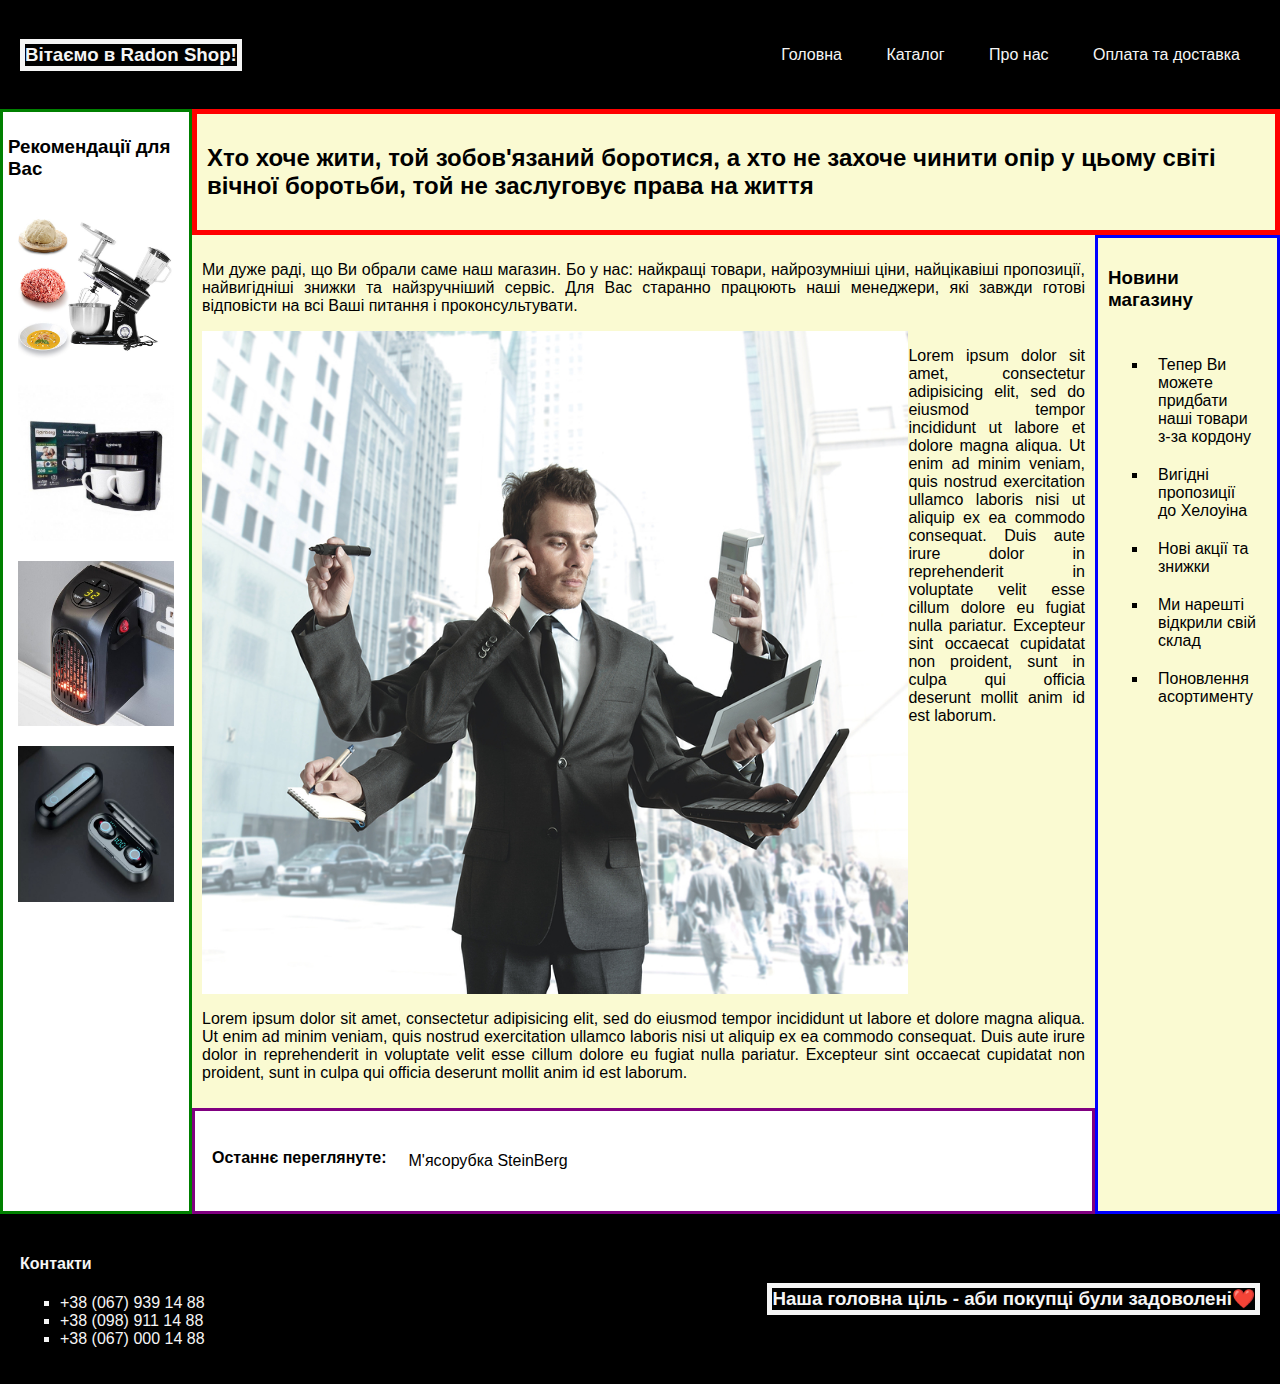
<file: index.html>
<!DOCTYPE html>
<html>
<head>
	<meta charset="utf-8">
	<meta name="viewport" content="width=device-width, initial-scale=1">
	<link rel="stylesheet" href="styles/index.css">
	<title>Radon Shop</title>
</head>
<body>
	<header>
        <h3 id="welcome">Вітаємо в Radon Shop!</h3>
        <div class="navbar">
        <a href="index.html">Головна</a>
        <a href="katalog.html">Каталог</a>
        <a href="about.html">Про нас</a>
        <a href="delivery.html">Оплата та доставка</a>
        </div>
    </header>

    <div class="main">
        <div class="recomendations">
            <h3>Рекомендації для Вас</h3>
            <img src="images/photo1.jpg">
            <img src="images/photo2.jpg">
            <img src="images/photo3.jpg">
            <img src="images/photo4.jpg">
        </div>
        <div class="right-part">
            <div class="slogans">
                <h2>Хто хоче жити, той зобов'язаний боротися, а хто не захоче чинити опір у цьому світі вічної боротьби, той не заслуговує права на життя</h2>
            </div>
            <div class="right-lower-part">
                <div class="central-part">
                    <div class="main-part">
                        <p>Ми дуже раді, що Ви обрали саме наш магазин. Бо у нас: найкращі товари, найрозумніші ціни, найцікавіші пропозиції, найвигідніші знижки та найзручніший сервіс. Для Вас старанно працюють наші менеджери, які завжди готові відповісти на всі Ваші питання і проконсультувати.</p>
                        <div id="phototext">
                        <img src="images/manager.jpg" width="80%">
                        <p>Lorem ipsum dolor sit amet, consectetur adipisicing elit, sed do eiusmod
                        tempor incididunt ut labore et dolore magna aliqua. Ut enim ad minim veniam,
                        quis nostrud exercitation ullamco laboris nisi ut aliquip ex ea commodo
                        consequat. Duis aute irure dolor in reprehenderit in voluptate velit esse
                        cillum dolore eu fugiat nulla pariatur. Excepteur sint occaecat cupidatat non
                        proident, sunt in culpa qui officia deserunt mollit anim id est laborum.</p>
                        </div>
                        <p>Lorem ipsum dolor sit amet, consectetur adipisicing elit, sed do eiusmod
                        tempor incididunt ut labore et dolore magna aliqua. Ut enim ad minim veniam,
                        quis nostrud exercitation ullamco laboris nisi ut aliquip ex ea commodo
                        consequat. Duis aute irure dolor in reprehenderit in voluptate velit esse
                        cillum dolore eu fugiat nulla pariatur. Excepteur sint occaecat cupidatat non
                        proident, sunt in culpa qui officia deserunt mollit anim id est laborum.</p>
                    </div>
                    <div class="last-product">
                        <h4>Останнє переглянуте:</h4>
                        <p>М'ясорубка SteinBerg</p>
                    </div>
                </div>
                <div class="news">
                    <h3>Новини магазину</h3>
                    <ul>
                        <li>Тепер Ви можете придбати наші товари з-за кордону</li>
                        <li>Вигідні пропозиції до Хелоуіна</li>
                        <li>Нові акції та знижки</li>
                        <li>Ми нарешті відкрили свій склад</li>
                        <li>Поновлення асортименту</li>
                    </ul>
                </div>
            </div>
        </div>
    </div>

    <footer>
        <div class="contacts">
            <h4>Контакти</h4>
            <ul>
                <li>+38 (067) 939 14 88</li>
                <li>+38 (098) 911 14 88</li>
                <li>+38 (067) 000 14 88</li>
            </ul>
        </div>
        <h3 id="main-slogan">Наша головна ціль - аби покупці були задоволені❤️</h3>
    </footer>
</body>
</html>
</file>
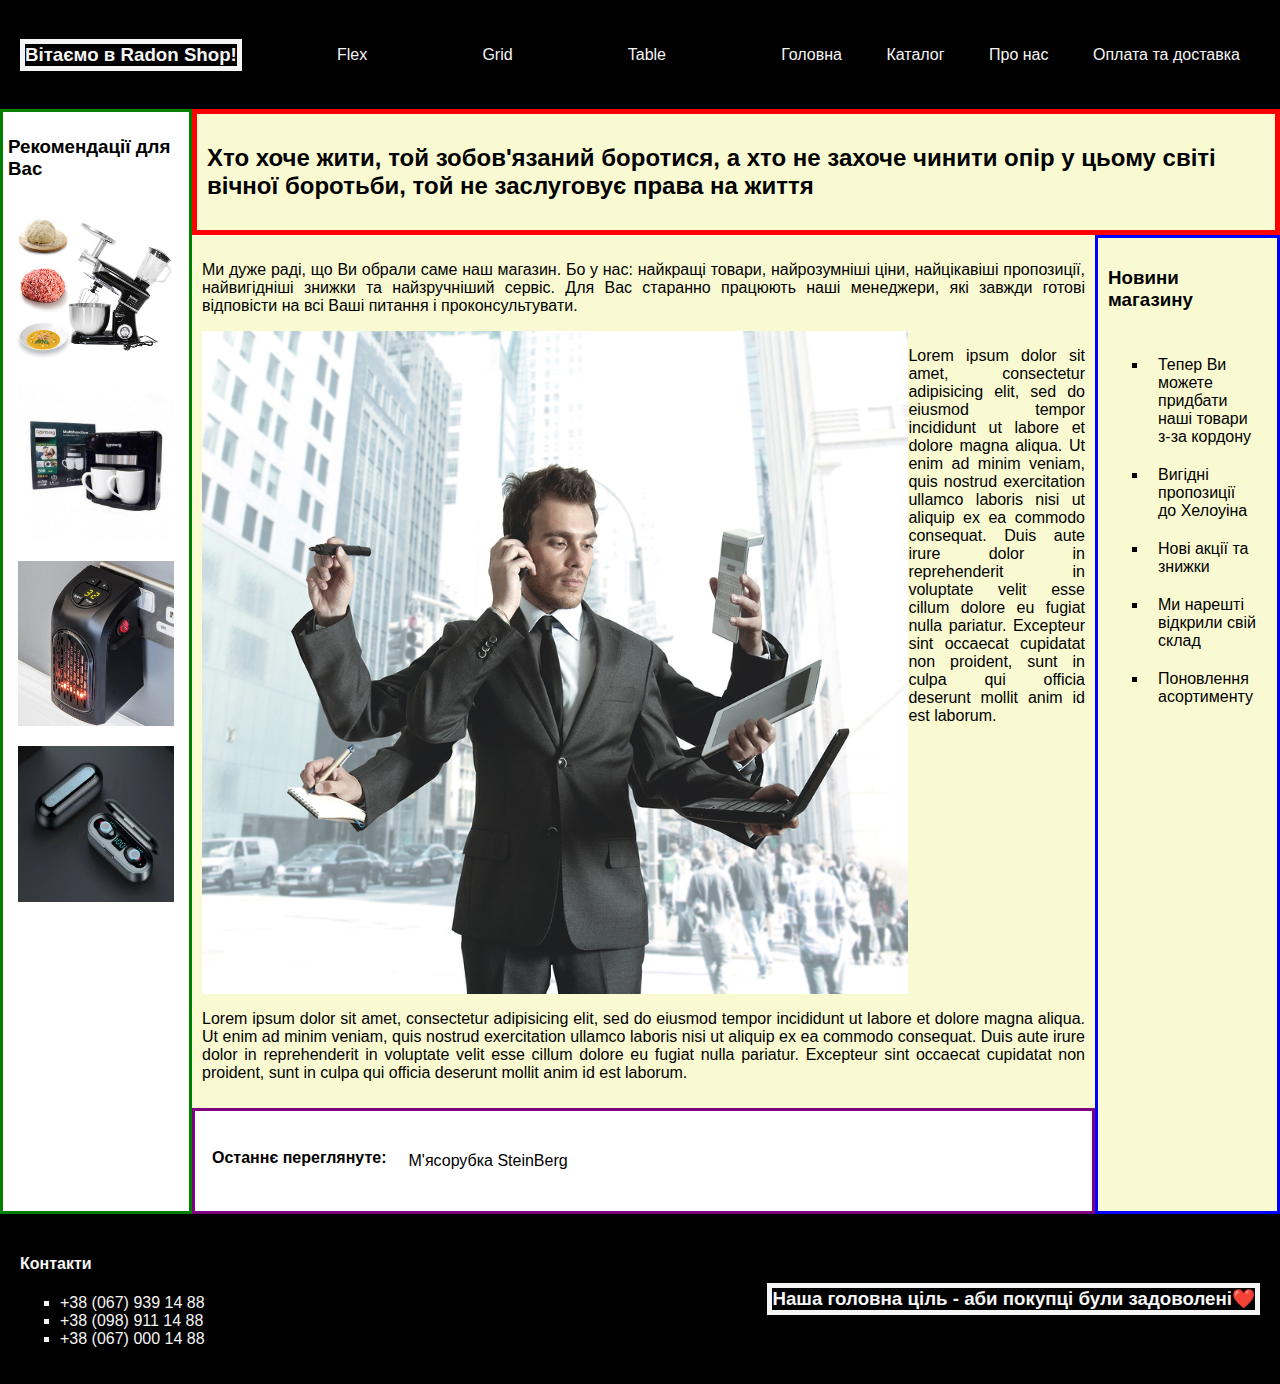
<file: Web_Lab_2/index.html>
<!DOCTYPE html>
<html>
<head>
	<meta charset="utf-8">
	<meta name="viewport" content="width=device-width, initial-scale=1">
	<link rel="stylesheet" href="styles/flex.css">
	<title>Radon Shop</title>
</head>
<body>
	<header>
        <h3 id="welcome">Вітаємо в Radon Shop!</h3>
        <a href="index.html">Flex</a>
        <a href="grid.html">Grid</a>
        <a href="table.html">Table</a>
        <div class="navbar">
        <a >Головна</a>
        <a >Каталог</a>
        <a >Про нас</a>
        <a >Оплата та доставка</a>
        </div>
    </header>

    <div class="main">
        <div class="recomendations">
            <h3>Рекомендації для Вас</h3>
            <img src="images/photo1.jpg">
            <img src="images/photo2.jpg">
            <img src="images/photo3.jpg">
            <img src="images/photo4.jpg">
        </div>
        <div class="right-part">
            <div class="slogans">
                <h2>Хто хоче жити, той зобов'язаний боротися, а хто не захоче чинити опір у цьому світі вічної боротьби, той не заслуговує права на життя</h2>
            </div>
            <div class="right-lower-part">
                <div class="central-part">
                    <div class="main-part">
                        <p>Ми дуже раді, що Ви обрали саме наш магазин. Бо у нас: найкращі товари, найрозумніші ціни, найцікавіші пропозиції, найвигідніші знижки та найзручніший сервіс. Для Вас старанно працюють наші менеджери, які завжди готові відповісти на всі Ваші питання і проконсультувати.</p>
                        <div id="phototext">
                        <img src="images/manager.jpg" width="80%">
                        <p>Lorem ipsum dolor sit amet, consectetur adipisicing elit, sed do eiusmod
                        tempor incididunt ut labore et dolore magna aliqua. Ut enim ad minim veniam,
                        quis nostrud exercitation ullamco laboris nisi ut aliquip ex ea commodo
                        consequat. Duis aute irure dolor in reprehenderit in voluptate velit esse
                        cillum dolore eu fugiat nulla pariatur. Excepteur sint occaecat cupidatat non
                        proident, sunt in culpa qui officia deserunt mollit anim id est laborum.</p>
                        </div>
                        <p>Lorem ipsum dolor sit amet, consectetur adipisicing elit, sed do eiusmod
                        tempor incididunt ut labore et dolore magna aliqua. Ut enim ad minim veniam,
                        quis nostrud exercitation ullamco laboris nisi ut aliquip ex ea commodo
                        consequat. Duis aute irure dolor in reprehenderit in voluptate velit esse
                        cillum dolore eu fugiat nulla pariatur. Excepteur sint occaecat cupidatat non
                        proident, sunt in culpa qui officia deserunt mollit anim id est laborum.</p>
                    </div>
                    <div class="last-product">
                        <h4>Останнє переглянуте:</h4>
                        <p>М'ясорубка SteinBerg</p>
                    </div>
                </div>
                <div class="news">
                    <h3>Новини магазину</h3>
                    <ul>
                        <li>Тепер Ви можете придбати наші товари з-за кордону</li>
                        <li>Вигідні пропозиції до Хелоуіна</li>
                        <li>Нові акції та знижки</li>
                        <li>Ми нарешті відкрили свій склад</li>
                        <li>Поновлення асортименту</li>
                    </ul>
                </div>
            </div>
        </div>
    </div>

    <footer>
        <div class="contacts">
            <h4>Контакти</h4>
            <ul>
                <li>+38 (067) 939 14 88</li>
                <li>+38 (098) 911 14 88</li>
                <li>+38 (067) 000 14 88</li>
            </ul>
        </div>
        <h3 id="main-slogan">Наша головна ціль - аби покупці були задоволені❤️</h3>
    </footer>
</body>
</html>
</file>
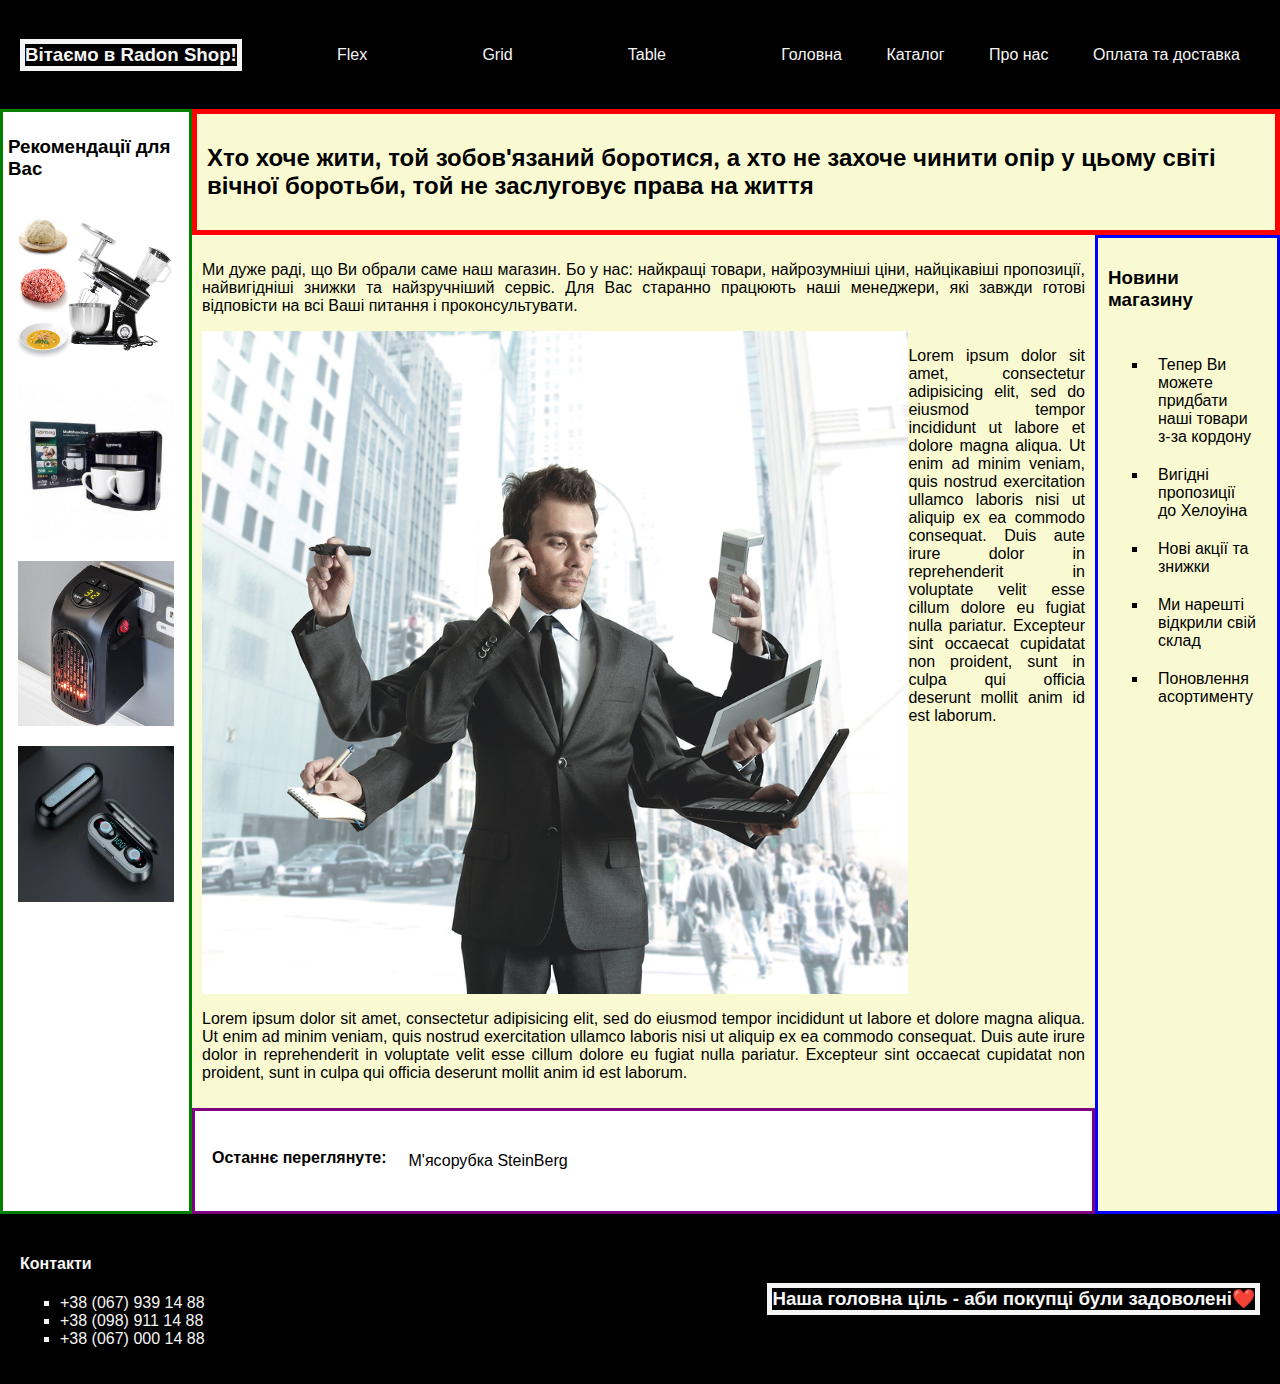
<file: Web_Lab_3/index.html>
<!DOCTYPE html>
<html>
<head>
	<meta charset="utf-8">
	<meta name="viewport" content="width=device-width, initial-scale=1">
	<link rel="stylesheet" href="flex.css">
	<title>Radon Shop</title>
</head>
<body>
	<header>
        <h3 id="welcome">Вітаємо в Radon Shop!</h3>
        <a href="#">Flex</a>
        <a href="#">Grid</a>
        <a href="#">Table</a>
        <div class="navbar">
        <a >Головна</a>
        <a >Каталог</a>
        <a >Про нас</a>
        <a >Оплата та доставка</a>
        </div>
    </header>

    <div class="main">
        <div class="recomendations">
            <h3>Рекомендації для Вас</h3>
            <img src="images/photo1.jpg">
            <img src="images/photo2.jpg">
            <img src="images/photo3.jpg">
            <img src="images/photo4.jpg">
        </div>
        <div class="right-part">
            <div class="slogans">
                <h2>Хто хоче жити, той зобов'язаний боротися, а хто не захоче чинити опір у цьому світі вічної боротьби, той не заслуговує права на життя</h2>
            </div>
            <div class="right-lower-part">
                <div class="central-part">
                    <div class="main-part">
                        <p>Ми дуже раді, що Ви обрали саме наш магазин. Бо у нас: найкращі товари, найрозумніші ціни, найцікавіші пропозиції, найвигідніші знижки та найзручніший сервіс. Для Вас старанно працюють наші менеджери, які завжди готові відповісти на всі Ваші питання і проконсультувати.</p>
                        <div id="phototext">
                        <img src="images/manager.jpg" width="80%">
                        <p>Lorem ipsum dolor sit amet, consectetur adipisicing elit, sed do eiusmod
                        tempor incididunt ut labore et dolore magna aliqua. Ut enim ad minim veniam,
                        quis nostrud exercitation ullamco laboris nisi ut aliquip ex ea commodo
                        consequat. Duis aute irure dolor in reprehenderit in voluptate velit esse
                        cillum dolore eu fugiat nulla pariatur. Excepteur sint occaecat cupidatat non
                        proident, sunt in culpa qui officia deserunt mollit anim id est laborum.</p>
                        </div>
                        <p>Lorem ipsum dolor sit amet, consectetur adipisicing elit, sed do eiusmod
                        tempor incididunt ut labore et dolore magna aliqua. Ut enim ad minim veniam,
                        quis nostrud exercitation ullamco laboris nisi ut aliquip ex ea commodo
                        consequat. Duis aute irure dolor in reprehenderit in voluptate velit esse
                        cillum dolore eu fugiat nulla pariatur. Excepteur sint occaecat cupidatat non
                        proident, sunt in culpa qui officia deserunt mollit anim id est laborum.</p>
                    </div>
                    <div class="last-product">
                        <h4>Останнє переглянуте:</h4>
                        <p>М'ясорубка SteinBerg</p>
                    </div>
                </div>
                <div class="news">
                    <h3>Новини магазину</h3>
                    <ul>
                        <li>Тепер Ви можете придбати наші товари з-за кордону</li>
                        <li>Вигідні пропозиції до Хелоуіна</li>
                        <li>Нові акції та знижки</li>
                        <li>Ми нарешті відкрили свій склад</li>
                        <li>Поновлення асортименту</li>
                    </ul>
                </div>
            </div>
        </div>
    </div>

    <footer>
        <div class="contacts">
            <h4>Контакти</h4>
            <ul>
                <li>+38 (067) 939 14 88</li>
                <li>+38 (098) 911 14 88</li>
                <li>+38 (067) 000 14 88</li>
            </ul>
        </div>
        <h3 id="main-slogan">Наша головна ціль - аби покупці були задоволені❤️</h3>
    </footer>
</body>
</html>
</file>
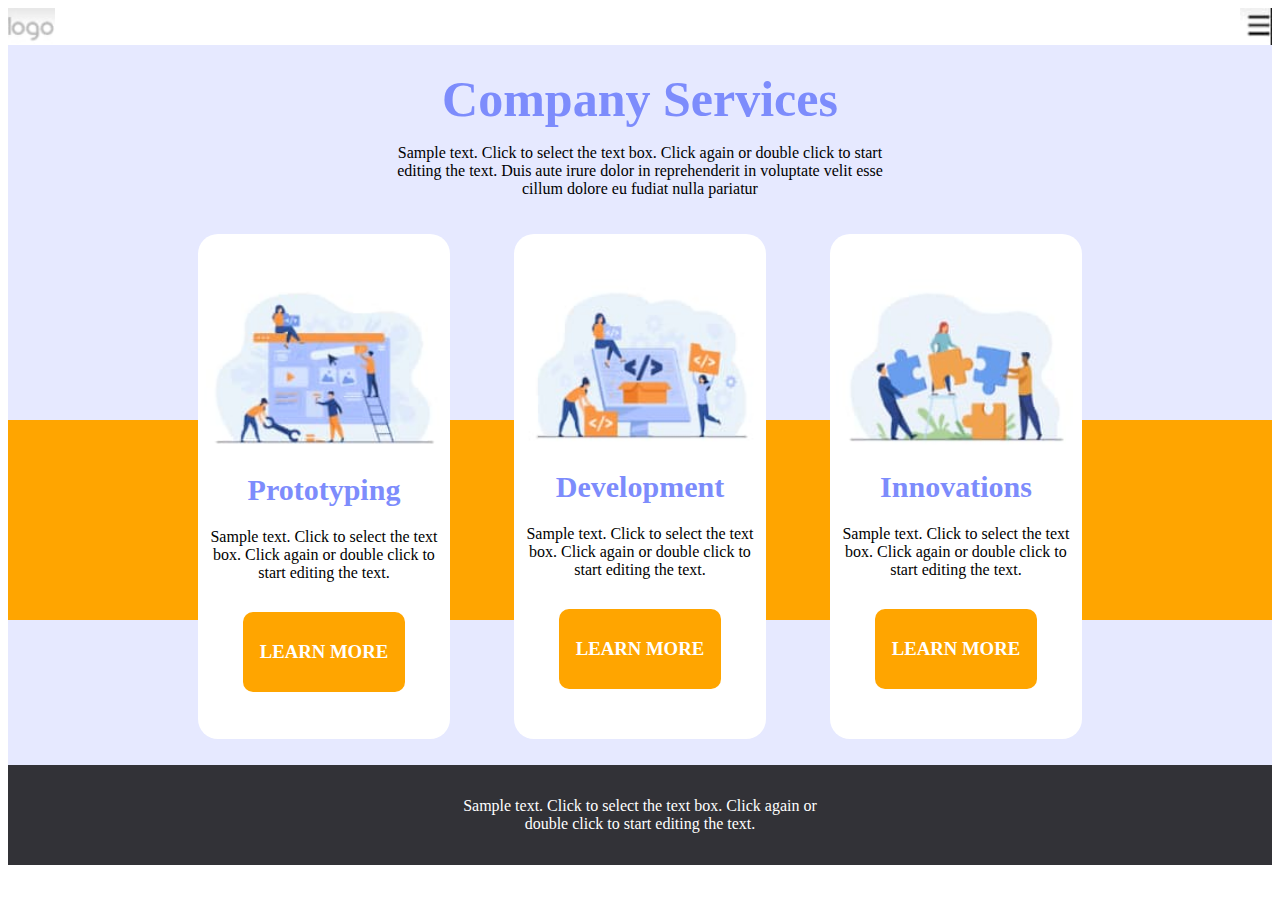
<file: WebLab4/index.html>
<!DOCTYPE html>
<html>
<head>
	<meta charset="utf-8">
	<meta name="viewport" content="width=device-width, initial-scale=1">
	<link rel="stylesheet" href="style.css">
	<title>Lab4</title>
</head>
<body>
	<div class="general">
		<header class="header">
			<div class="header">
			<a href="#">
			<img id="logo" src="logo.jpg">
			</a>
			<a id="menu_bar" href="#">
			<img id="menu_bar" src="menu_bar.jpg">
			</a>
			</div>
		</header>

		<main>
			<article>
			<h1 class="caption">Company Services</h1>
			<p class="caption_paragraph">Sample text. Click to select the text box. Click again or double click to start editing the text. Duis aute irure dolor in reprehenderit in voluptate velit esse cillum dolore eu fudiat nulla pariatur</p>
			</article>
			<div class="content">
				<aside class="content">
					<div id="background_line"></div>
					<div id="first_cell" class="cell">
						<img src="first_cell.jpg">
						<h2>Prototyping</h2>
						<p>Sample text. Click to select the text box. Click again or double click to start editing the text.</p>
						<div class="button_container">
						<a class="button" href="#">
							<h3>LEARN MORE</h3>
						</a>
						</div>
					</div>
					<div id="second_cell" class="cell">
						<img src="second_cell.jpg">
						<h2>Development</h2>
						<p>Sample text. Click to select the text box. Click again or double click to start editing the text.</p>
						<div class="button_container">
						<a class="button" href="#">
							<h3>LEARN MORE</h3>
						</a>
						</div>
					</div>
					<div id="third_cell" class="cell">
						<img src="third_cell.jpg">
						<h2>Innovations</h2>
						<p>Sample text. Click to select the text box. Click again or double click to start editing the text.</p>
						<div class="button_container">
						<a class="button" href="#">
							<h3>LEARN MORE</h3>
						</a>
						</div>
					</div>
				</aside>
			</div>
		</main>
		<footer>
			<p id="footer_text">Sample text. Click to select the text box. Click again or double click to start editing the text.</p>
		</footer>
	</div>
</body>
</file>
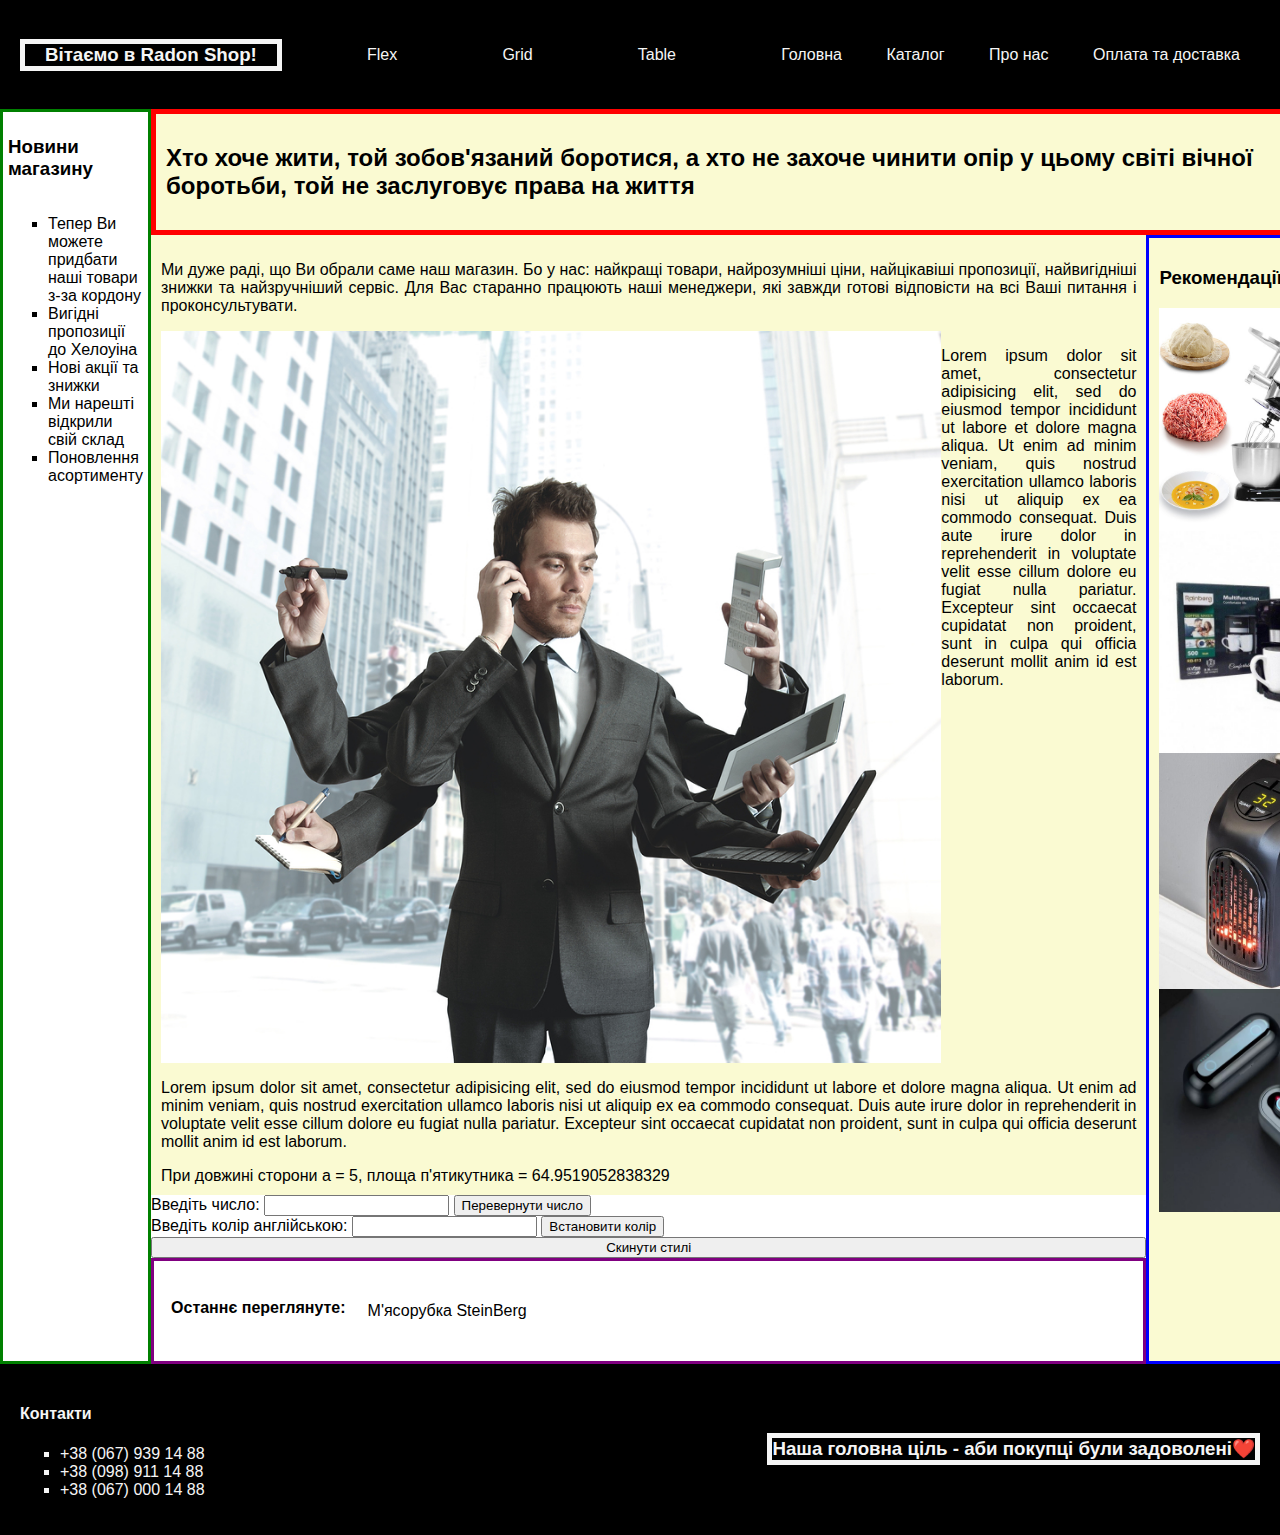
<file: WebLab5/index.html>
<!DOCTYPE html>
<html>
<head>
	<meta charset="utf-8">
	<meta name="viewport" content="width=device-width, initial-scale=1">
	<link rel="stylesheet" href="flex.css">
	<title>Radon Shop</title>
</head>
<body>
	<header class="header">
        <h3 id="welcome"><a href="#" id="welcome_link">Вітаємо в Radon Shop!</a></h3>
        <a href="#">Flex</a>
        <a href="#">Grid</a>
        <a href="#">Table</a>
        <div class="navbar">
        <a >Головна</a>
        <a >Каталог</a>
        <a >Про нас</a>
        <a >Оплата та доставка</a>
        </div>
    </header>

    <div class="main">
        <div class="recomendations">
            <h3>Рекомендації для Вас</h3>
            <img src="images/photo1.jpg">
            <img src="images/photo2.jpg">
            <img src="images/photo3.jpg">
            <img src="images/photo4.jpg">
        </div>
        <div class="right-part">
            <div class="slogans">
                <h2>Хто хоче жити, той зобов'язаний боротися, а хто не захоче чинити опір у цьому світі вічної боротьби, той не заслуговує права на життя</h2>
            </div>
            <div class="right-lower-part">
                <div class="central-part">
                    <div class="main-part">
                        <p>Ми дуже раді, що Ви обрали саме наш магазин. Бо у нас: найкращі товари, найрозумніші ціни, найцікавіші пропозиції, найвигідніші знижки та найзручніший сервіс. Для Вас старанно працюють наші менеджери, які завжди готові відповісти на всі Ваші питання і проконсультувати.</p>
                        <div id="phototext">
                        <img src="images/manager.jpg" width="80%">
                        <p>Lorem ipsum dolor sit amet, consectetur adipisicing elit, sed do eiusmod
                        tempor incididunt ut labore et dolore magna aliqua. Ut enim ad minim veniam,
                        quis nostrud exercitation ullamco laboris nisi ut aliquip ex ea commodo
                        consequat. Duis aute irure dolor in reprehenderit in voluptate velit esse
                        cillum dolore eu fugiat nulla pariatur. Excepteur sint occaecat cupidatat non
                        proident, sunt in culpa qui officia deserunt mollit anim id est laborum.</p>
                        </div>
                        <p>Lorem ipsum dolor sit amet, consectetur adipisicing elit, sed do eiusmod
                        tempor incididunt ut labore et dolore magna aliqua. Ut enim ad minim veniam,
                        quis nostrud exercitation ullamco laboris nisi ut aliquip ex ea commodo
                        consequat. Duis aute irure dolor in reprehenderit in voluptate velit esse
                        cillum dolore eu fugiat nulla pariatur. Excepteur sint occaecat cupidatat non
                        proident, sunt in culpa qui officia deserunt mollit anim id est laborum.</p>
                    </div>
                    <form id="task3" action="index.js" method="dialog">
                        <label for="number">Введіть число:</label>
                        <input type="text" name="number">
                        <button id="task3_button">Перевернути число</button>
                    </form>
                    <form id="task4" action="index.js" method="dialog">
                        <label for="color">Введіть колір англійською:</label>
                        <input type="text" name="color">
                        <button id="task4_button">Встановити колір</button>
                    </form>
                    <div id="task5_container">
                    <form id="task5" action="index.js" method="dialog">
                        <label for="block">Оберіть блок для встановлення стилів</label>
                        <select form="task5" name="block">
                            <option value = "header">Блок 1</option>
                            <option value = "recomendations">Блок 2</option>
                            <option value = "slogans">Блок 3</option>
                            <option value = "main-part">Блок 4</option>
                            <option value = "news">Блок 5</option>
                            <option value = "last-product">Блок 6</option>
                            <option value = "footer">Блок 7</option>
                        </select>
                        <label for="style">Введіть css інструкції для обраного блоку:</label>
                        <input type="text" name="style">
                        <button id="task5_button">Встановити стилі</button>
                    </form>
                    </div>
                    <button id="task5_button2">Скинути стилі</button>
                    <div class="last-product">
                        <h4>Останнє переглянуте:</h4>
                        <p>М'ясорубка SteinBerg</p>
                    </div>
                </div>
                <div class="news">
                    <h3>Новини магазину</h3>
                    <ul>
                        <li>Тепер Ви можете придбати наші товари з-за кордону</li>
                        <li>Вигідні пропозиції до Хелоуіна</li>
                        <li>Нові акції та знижки</li>
                        <li>Ми нарешті відкрили свій склад</li>
                        <li>Поновлення асортименту</li>
                    </ul>
                </div>
            </div>
        </div>
    </div>

    <footer class="footer">
        <div class="contacts">
            <h4>Контакти</h4>
            <ul>
                <li>+38 (067) 939 14 88</li>
                <li>+38 (098) 911 14 88</li>
                <li>+38 (067) 000 14 88</li>
            </ul>
        </div>
        <h3 id="main-slogan">Наша головна ціль - аби покупці були задоволені❤️</h3>
    </footer>
    <script src="index.js"></script>
</body>
</html>
</file>
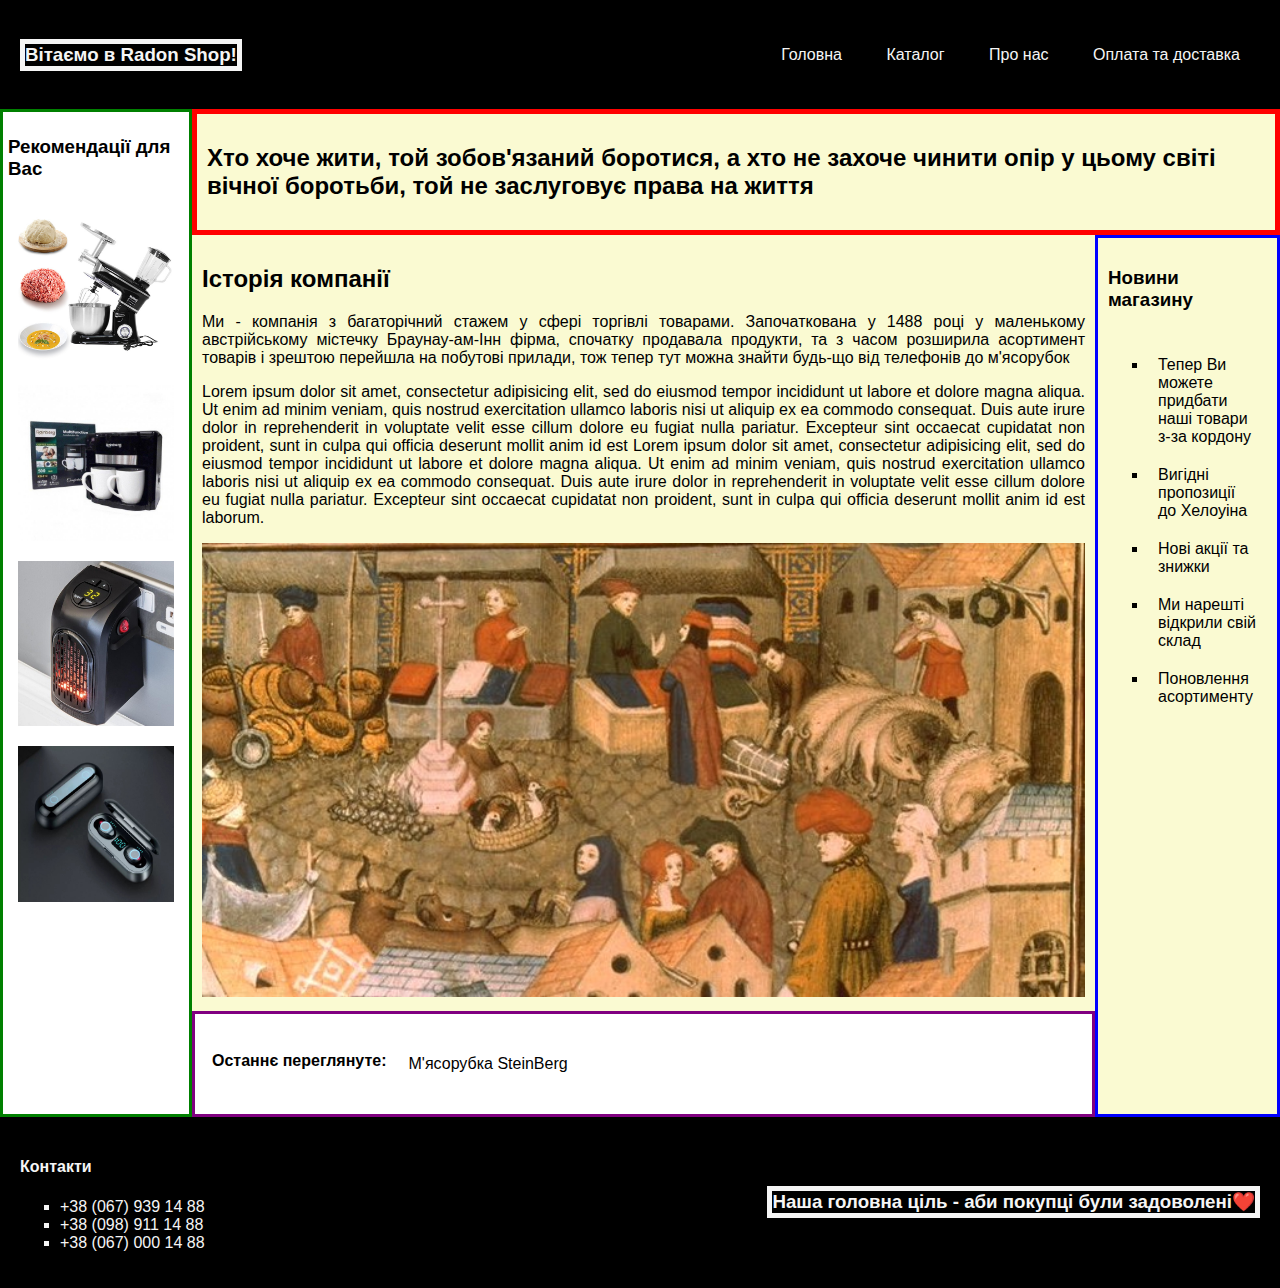
<file: about.html>
<!DOCTYPE html>
<html>
<head>
    <meta charset="utf-8">
    <meta name="viewport" content="width=device-width, initial-scale=1">
    <link rel="stylesheet" href="styles/index.css">
    <title>Radon Shop</title>
</head>
<body>
    <header>
        <h3 id="welcome">Вітаємо в Radon Shop!</h3>
        <div class="navbar">
        <a href="index.html">Головна</a>
        <a href="katalog.html">Каталог</a>
        <a href="about.html">Про нас</a>
        <a href="delivery.html">Оплата та доставка</a>
        </div>
    </header>

    <div class="main">
        <div class="recomendations">
            <h3>Рекомендації для Вас</h3>
            <img src="images/photo1.jpg">
            <img src="images/photo2.jpg">
            <img src="images/photo3.jpg">
            <img src="images/photo4.jpg">
        </div>
        <div class="right-part">
            <div class="slogans">
                <h2>Хто хоче жити, той зобов'язаний боротися, а хто не захоче чинити опір у цьому світі вічної боротьби, той не заслуговує права на життя</h2>
            </div>
            <div class="right-lower-part">
                <div class="central-part">
                    <div class="main-part">
                        <h2>Історія компанії</h2>
                        <p>Ми - компанія з багаторічний стажем у сфері торгівлі товарами. Започаткована у 1488 році у маленькому австрійському містечку Браунау-ам-Інн фірма, спочатку продавала продукти, та з часом розширила асортимент товарів і зрештою перейшла на побутові прилади, тож тепер тут можна знайти будь-що від телефонів до м'ясорубок</p>
                        <p>Lorem ipsum dolor sit amet, consectetur adipisicing elit, sed do eiusmod
                        tempor incididunt ut labore et dolore magna aliqua. Ut enim ad minim veniam,
                        quis nostrud exercitation ullamco laboris nisi ut aliquip ex ea commodo
                        consequat. Duis aute irure dolor in reprehenderit in voluptate velit esse
                        cillum dolore eu fugiat nulla pariatur. Excepteur sint occaecat cupidatat non
                        proident, sunt in culpa qui officia deserunt mollit anim id est Lorem ipsum dolor sit amet, consectetur adipisicing elit, sed do eiusmod
                        tempor incididunt ut labore et dolore magna aliqua. Ut enim ad minim veniam,
                        quis nostrud exercitation ullamco laboris nisi ut aliquip ex ea commodo
                        consequat. Duis aute irure dolor in reprehenderit in voluptate velit esse
                        cillum dolore eu fugiat nulla pariatur. Excepteur sint occaecat cupidatat non
                        proident, sunt in culpa qui officia deserunt mollit anim id est laborum.</p>
                        <img src="images/shop.jpg" width="100%">
                    </div>
                    <div class="last-product">
                        <h4>Останнє переглянуте:</h4>
                        <p>М'ясорубка SteinBerg</p>
                    </div>
                </div>
                <div class="news">
                    <h3>Новини магазину</h3>
                    <ul>
                        <li>Тепер Ви можете придбати наші товари з-за кордону</li>
                        <li>Вигідні пропозиції до Хелоуіна</li>
                        <li>Нові акції та знижки</li>
                        <li>Ми нарешті відкрили свій склад</li>
                        <li>Поновлення асортименту</li>
                    </ul>
                </div>
            </div>
        </div>
    </div>

    <footer>
        <div class="contacts">
            <h4>Контакти</h4>
            <ul>
                <li>+38 (067) 939 14 88</li>
                <li>+38 (098) 911 14 88</li>
                <li>+38 (067) 000 14 88</li>
            </ul>
        </div>
        <h3 id="main-slogan">Наша головна ціль - аби покупці були задоволені❤️</h3>
    </footer>
</body>
</html>
</file>
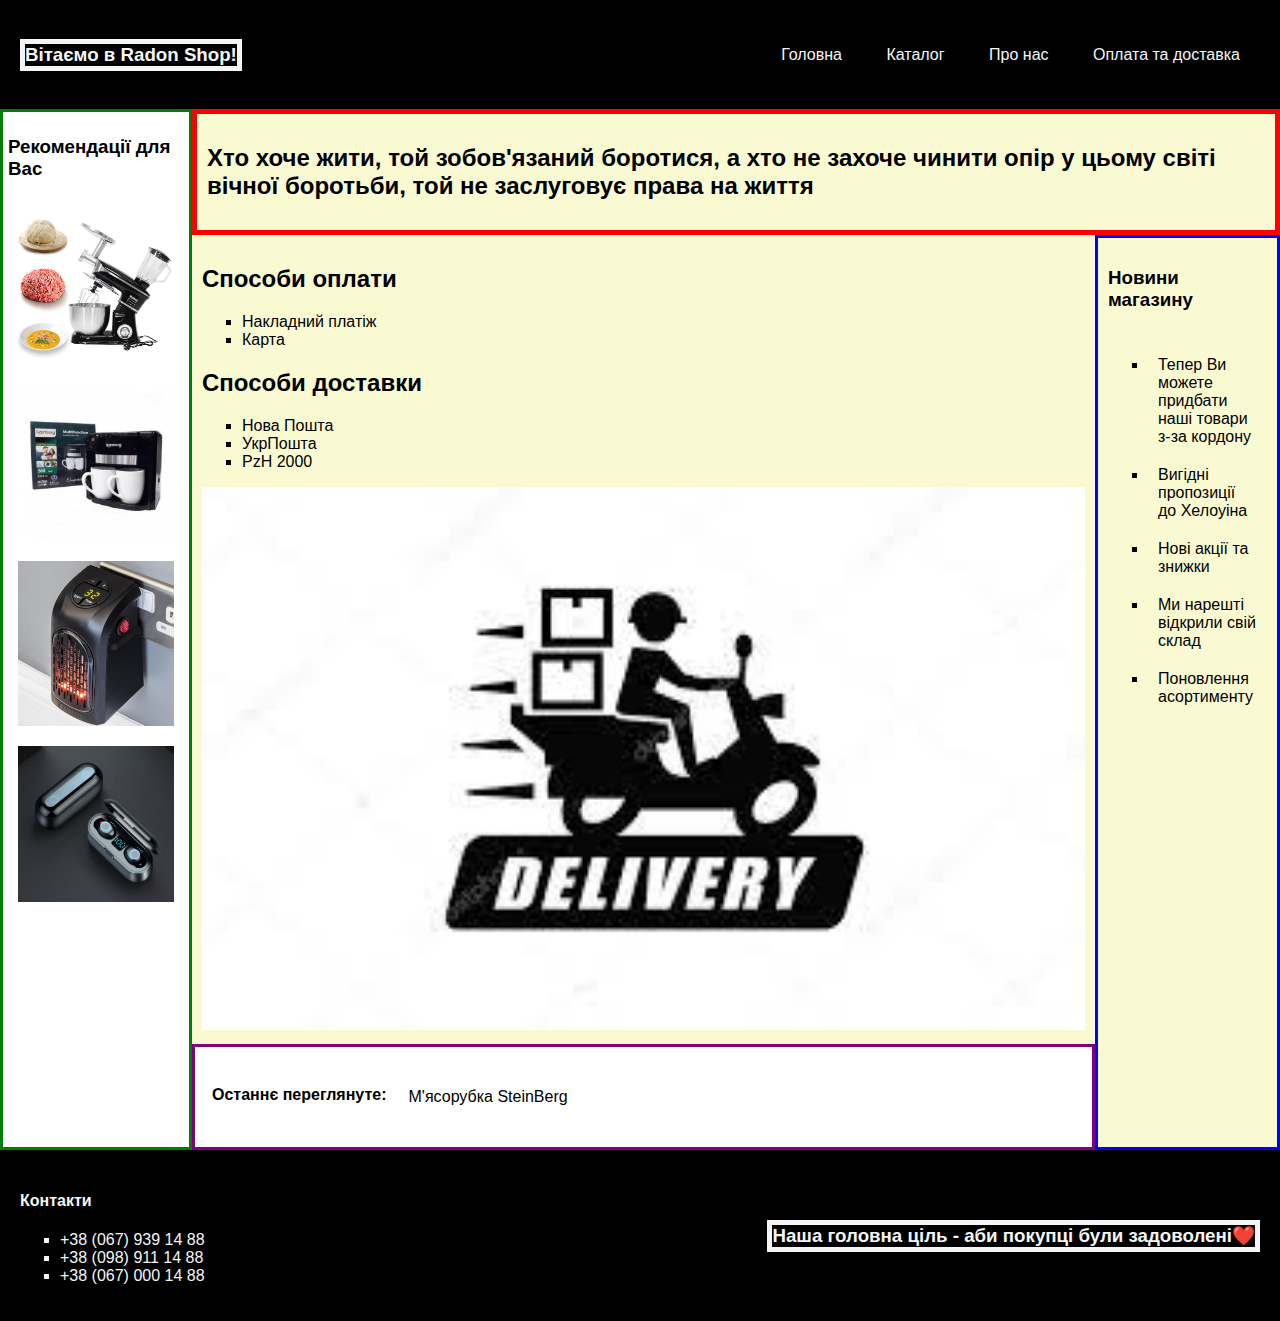
<file: delivery.html>
<!DOCTYPE html>
<html>
<head>
    <meta charset="utf-8">
    <meta name="viewport" content="width=device-width, initial-scale=1">
    <link rel="stylesheet" href="styles/index.css">
    <title>Radon Shop</title>
</head>
<body>
    <header>
        <h3 id="welcome">Вітаємо в Radon Shop!</h3>
        <div class="navbar">
        <a href="index.html">Головна</a>
        <a href="katalog.html">Каталог</a>
        <a href="about.html">Про нас</a>
        <a href="delivery.html">Оплата та доставка</a>
        </div>
    </header>

    <div class="main">
        <div class="recomendations">
            <h3>Рекомендації для Вас</h3>
            <img src="images/photo1.jpg">
            <img src="images/photo2.jpg">
            <img src="images/photo3.jpg">
            <img src="images/photo4.jpg">
        </div>
        <div class="right-part">
            <div class="slogans">
                <h2>Хто хоче жити, той зобов'язаний боротися, а хто не захоче чинити опір у цьому світі вічної боротьби, той не заслуговує права на життя</h2>
            </div>
            <div class="right-lower-part">
                <div class="central-part">
                    <div class="main-part">
                        <h2>Способи оплати</h2>
                            <ul>
                                <li>Накладний платіж</li>
                                <li>Карта</li>
                            </ul>
                        <h2>Способи доставки</h2>
                            <ul>
                                <li>Нова Пошта</li>
                                <li>УкрПошта</li>
                                <li>PzH 2000</li>
                            </ul>
                        <img src="images/delivery.jfif" width="100%">
                    </div>
                    <div class="last-product">
                        <h4>Останнє переглянуте:</h4>
                        <p>М'ясорубка SteinBerg</p>
                    </div>
                </div>
                <div class="news">
                    <h3>Новини магазину</h3>
                    <ul>
                        <li>Тепер Ви можете придбати наші товари з-за кордону</li>
                        <li>Вигідні пропозиції до Хелоуіна</li>
                        <li>Нові акції та знижки</li>
                        <li>Ми нарешті відкрили свій склад</li>
                        <li>Поновлення асортименту</li>
                    </ul>
                </div>
            </div>
        </div>
    </div>

    <footer>
        <div class="contacts">
            <h4>Контакти</h4>
            <ul>
                <li>+38 (067) 939 14 88</li>
                <li>+38 (098) 911 14 88</li>
                <li>+38 (067) 000 14 88</li>
            </ul>
        </div>
        <h3 id="main-slogan">Наша головна ціль - аби покупці були задоволені❤️</h3>
    </footer>
</body>
</html>
</file>
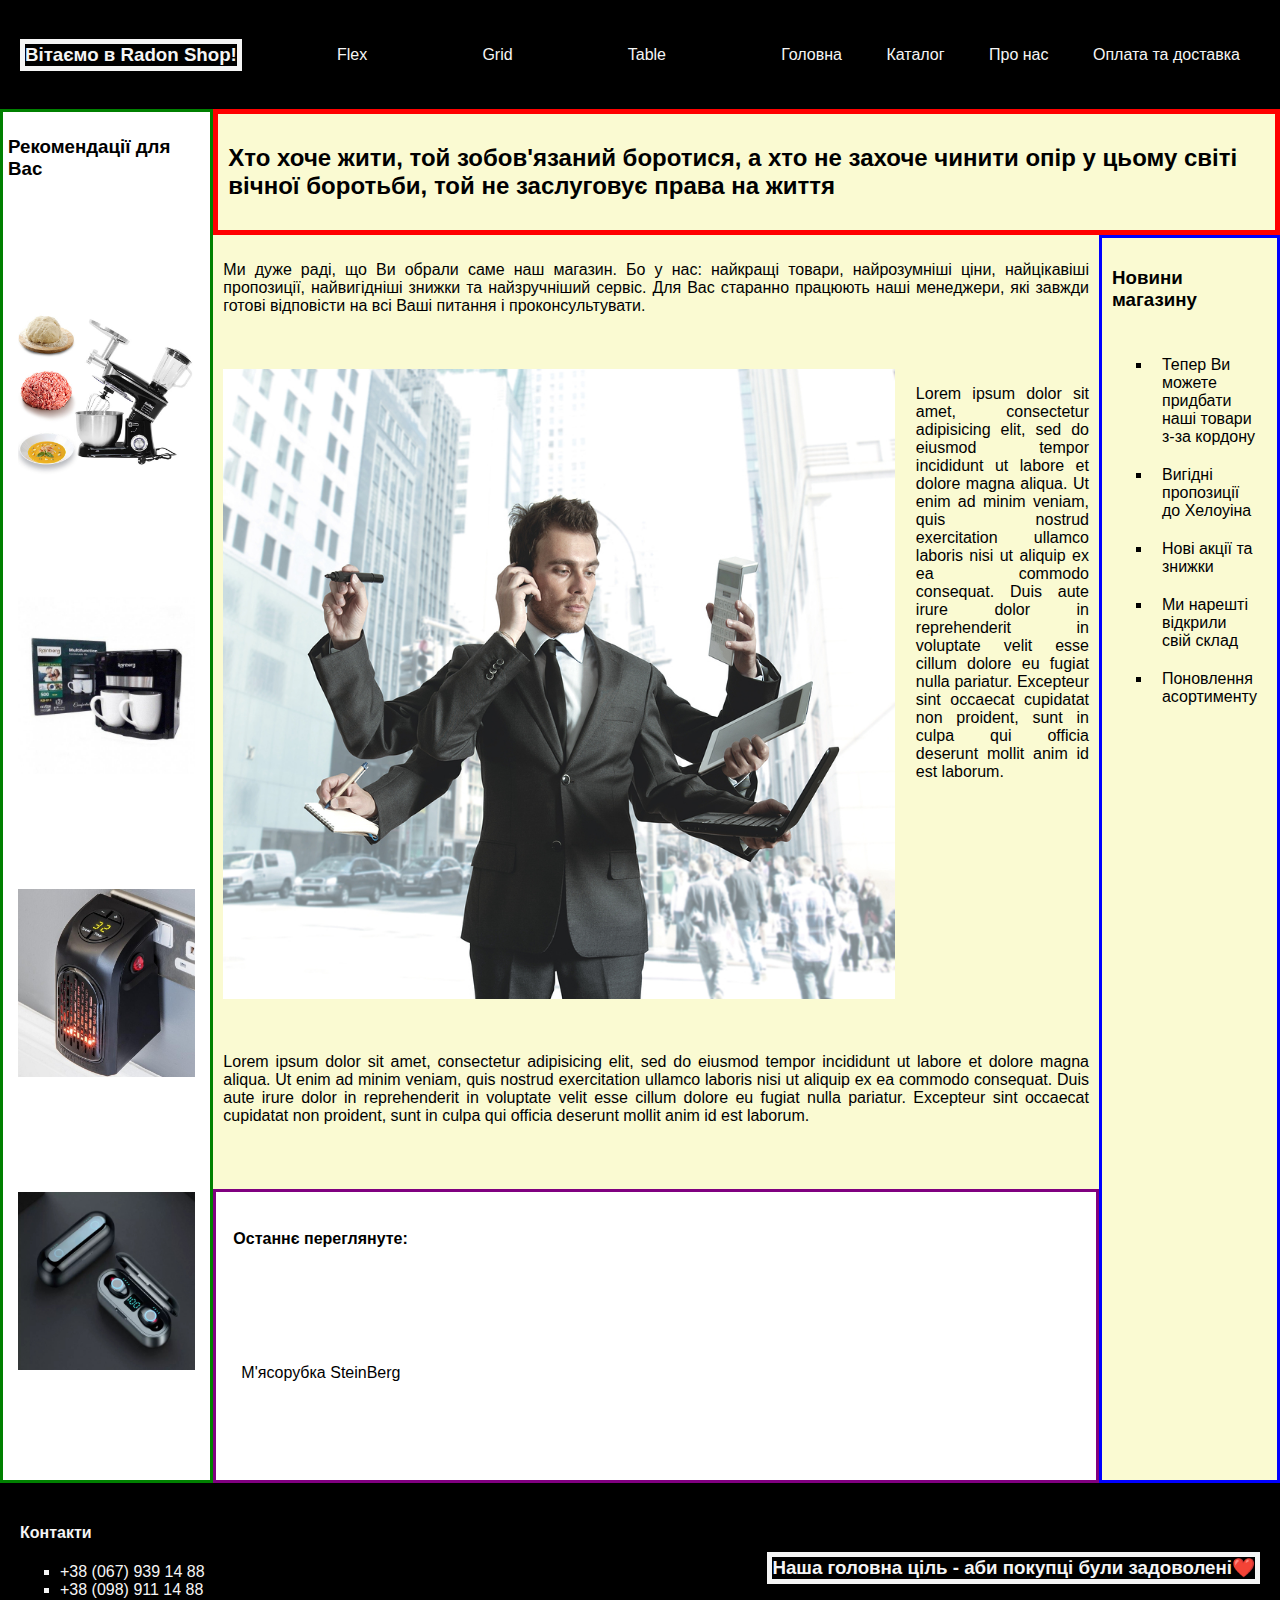
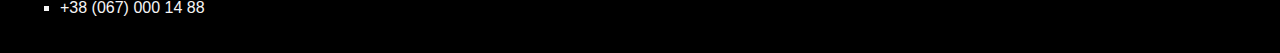
<file: grid.html>
<!DOCTYPE html>
<html>
<head>
	<meta charset="utf-8">
	<meta name="viewport" content="width=device-width, initial-scale=1">
	<link rel="stylesheet" href="styles/grid.css">
	<title>Radon Shop</title>
</head>
<body>
	<header>
        <h3 id="welcome">Вітаємо в Radon Shop!</h3>
        <a href="index.html">Flex</a>
        <a href="grid.html">Grid</a>
        <a href="table.html">Table</a>
        <div class="navbar">
        <a >Головна</a>
        <a >Каталог</a>
        <a >Про нас</a>
        <a >Оплата та доставка</a>
        </div>
    </header>

    <div class="main">
        <div class="recomendations">
            <h3>Рекомендації для Вас</h3>
            <img src="images/photo1.jpg">
            <img src="images/photo2.jpg">
            <img src="images/photo3.jpg">
            <img src="images/photo4.jpg">
        </div>
        <div class="right-part">
            <div class="slogans">
                <h2>Хто хоче жити, той зобов'язаний боротися, а хто не захоче чинити опір у цьому світі вічної боротьби, той не заслуговує права на життя</h2>
            </div>
            <div class="right-lower-part">
                <div class="central-part">
                    <div class="main-part">
                        <p>Ми дуже раді, що Ви обрали саме наш магазин. Бо у нас: найкращі товари, найрозумніші ціни, найцікавіші пропозиції, найвигідніші знижки та найзручніший сервіс. Для Вас старанно працюють наші менеджери, які завжди готові відповісти на всі Ваші питання і проконсультувати.</p>
                        <div id="phototext">
                        <img src="images/manager.jpg" width="97%">
                        <p id="txt">Lorem ipsum dolor sit amet, consectetur adipisicing elit, sed do eiusmod
                        tempor incididunt ut labore et dolore magna aliqua. Ut enim ad minim veniam,
                        quis nostrud exercitation ullamco laboris nisi ut aliquip ex ea commodo
                        consequat. Duis aute irure dolor in reprehenderit in voluptate velit esse
                        cillum dolore eu fugiat nulla pariatur. Excepteur sint occaecat cupidatat non
                        proident, sunt in culpa qui officia deserunt mollit anim id est laborum.</p>
                        </div>
                        <p>Lorem ipsum dolor sit amet, consectetur adipisicing elit, sed do eiusmod
                        tempor incididunt ut labore et dolore magna aliqua. Ut enim ad minim veniam,
                        quis nostrud exercitation ullamco laboris nisi ut aliquip ex ea commodo
                        consequat. Duis aute irure dolor in reprehenderit in voluptate velit esse
                        cillum dolore eu fugiat nulla pariatur. Excepteur sint occaecat cupidatat non
                        proident, sunt in culpa qui officia deserunt mollit anim id est laborum.</p>
                    </div>
                    <div class="last-product">
                        <h4>Останнє переглянуте:</h4>
                        <p>М'ясорубка SteinBerg</p>
                    </div>
                </div>
                <div class="news">
                    <h3>Новини магазину</h3>
                    <ul>
                        <li>Тепер Ви можете придбати наші товари з-за кордону</li>
                        <li>Вигідні пропозиції до Хелоуіна</li>
                        <li>Нові акції та знижки</li>
                        <li>Ми нарешті відкрили свій склад</li>
                        <li>Поновлення асортименту</li>
                    </ul>
                </div>
            </div>
        </div>
    </div>

    <footer>
        <div class="contacts">
            <h4>Контакти</h4>
            <ul>
                <li>+38 (067) 939 14 88</li>
                <li>+38 (098) 911 14 88</li>
                <li>+38 (067) 000 14 88</li>
            </ul>
        </div>
        <h3 id="main-slogan">Наша головна ціль - аби покупці були задоволені❤️</h3>
    </footer>
</body>
</html>
</file>
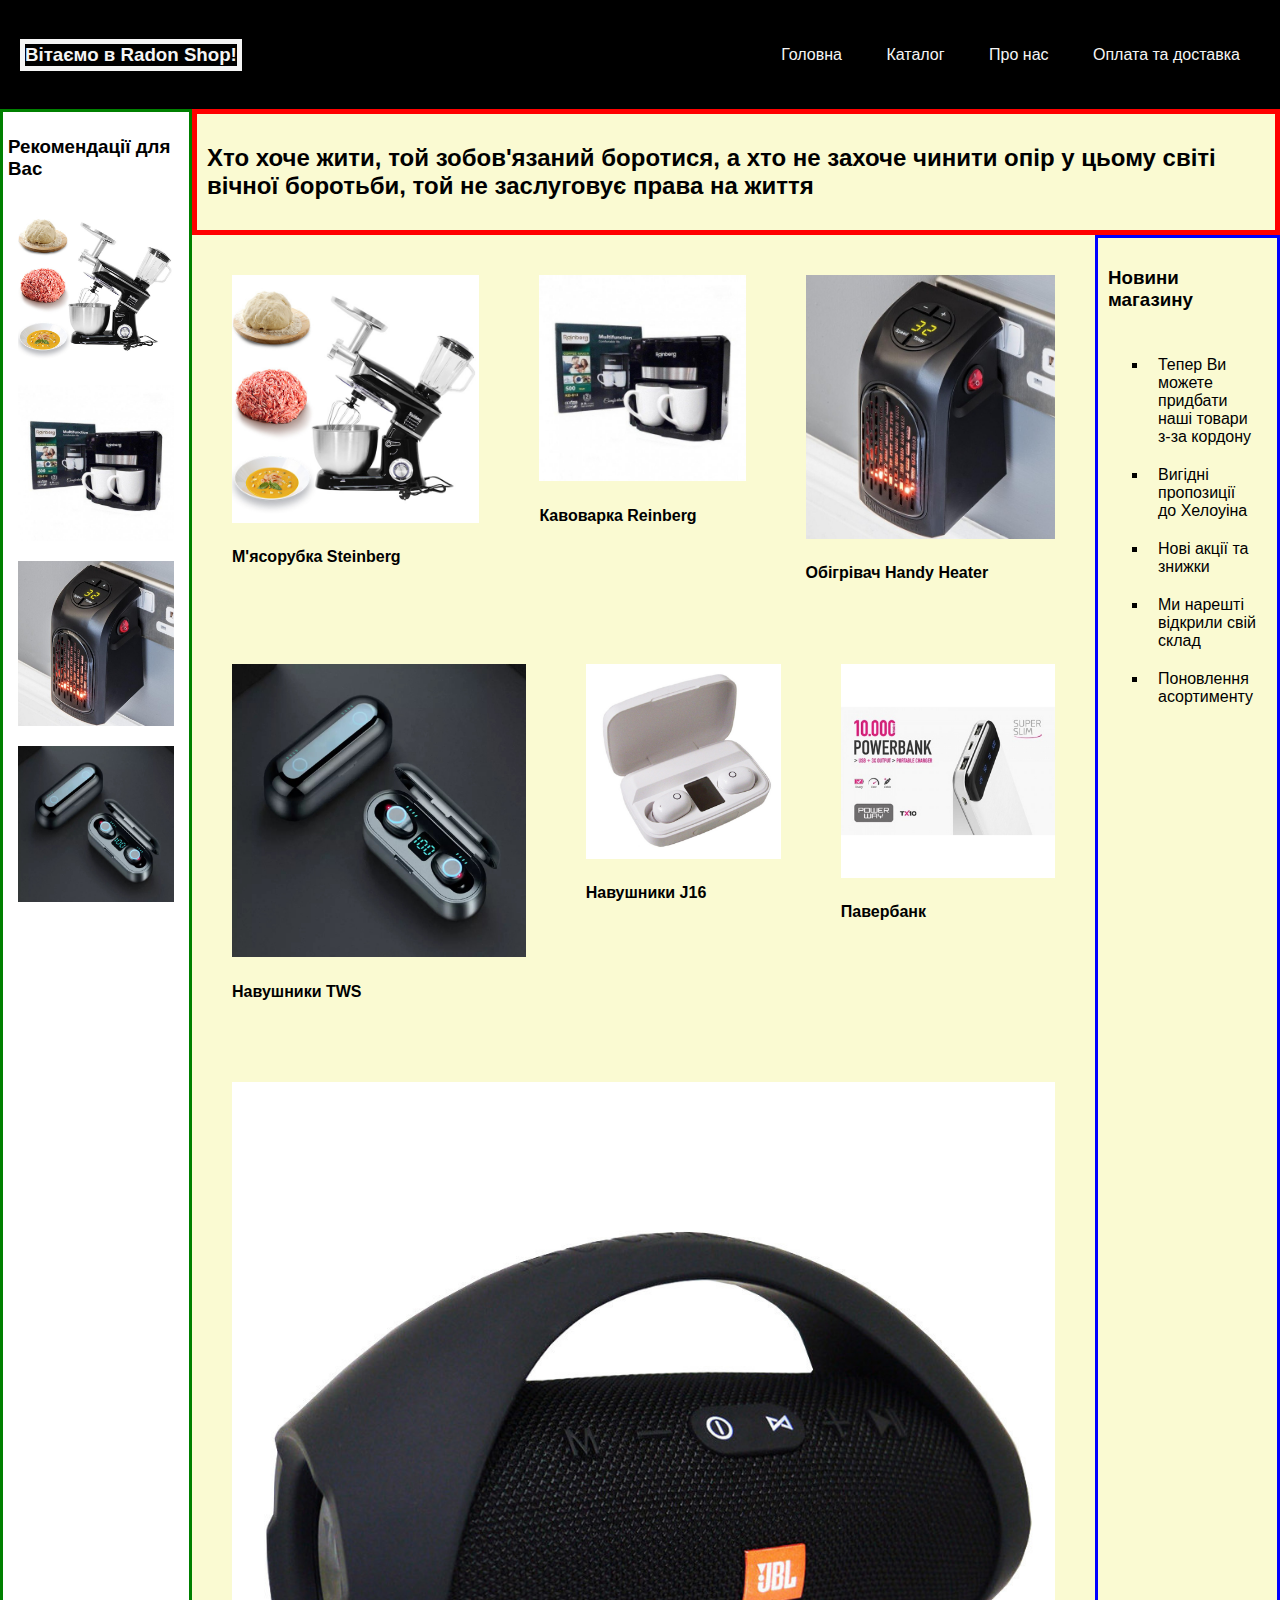
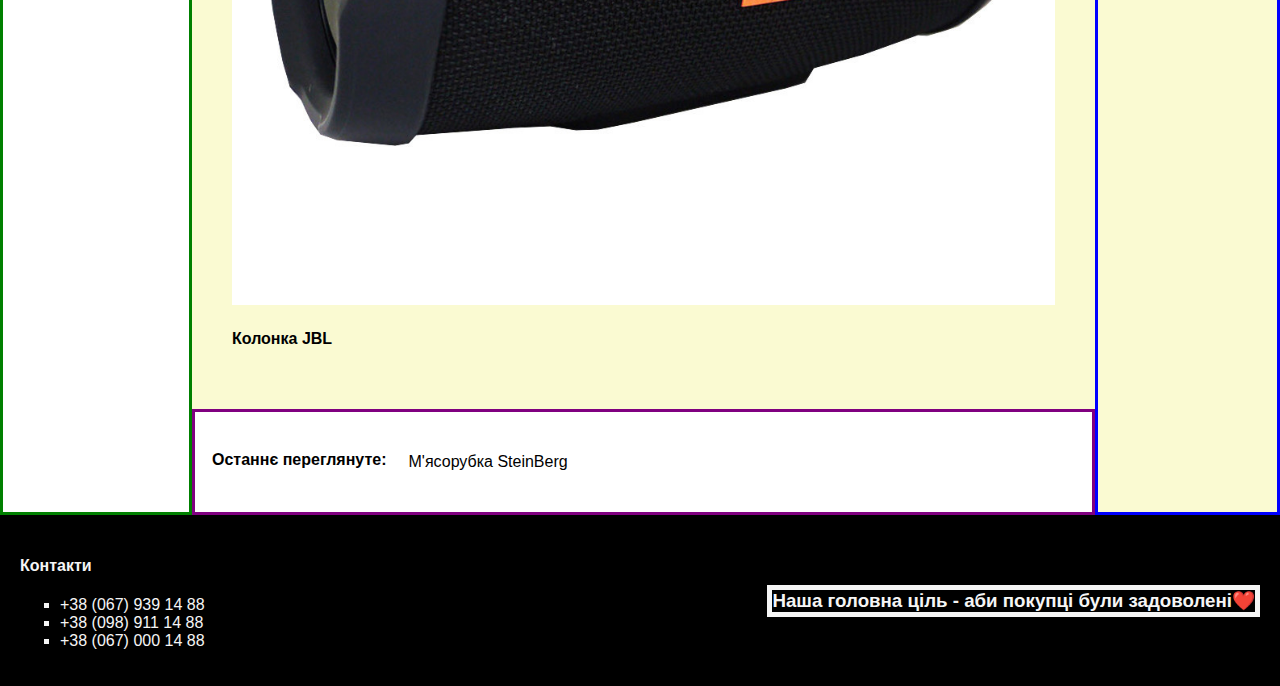
<file: katalog.html>
<!DOCTYPE html>
<html>
<head>
    <meta charset="utf-8">
    <meta name="viewport" content="width=device-width, initial-scale=1">
    <link rel="stylesheet" href="styles/index.css">
    <title>Radon Shop</title>
</head>
<body>
    <header>
        <h3 id="welcome">Вітаємо в Radon Shop!</h3>
        <div class="navbar">
        <a href="index.html">Головна</a>
        <a href="katalog.html">Каталог</a>
        <a href="about.html">Про нас</a>
        <a href="delivery.html">Оплата та доставка</a>
        </div>
    </header>

    <div class="main">
        <div class="recomendations">
            <h3>Рекомендації для Вас</h3>
            <img src="images/photo1.jpg">
            <img src="images/photo2.jpg">
            <img src="images/photo3.jpg">
            <img src="images/photo4.jpg">
        </div>
        <div class="right-part">
            <div class="slogans">
                <h2>Хто хоче жити, той зобов'язаний боротися, а хто не захоче чинити опір у цьому світі вічної боротьби, той не заслуговує права на життя</h2>
            </div>
            <div class="right-lower-part">
                <div class="central-part">
                    <div class="main-part">
                        <div class="products-row">
                            <div class="product">
                                <img src="images/photo1.jpg">
                                <h4>М'ясорубка Steinberg</h4>
                            </div>
                            <div class="product">
                                <img src="images/photo2.jpg">
                                <h4>Кавоварка Reinberg</h4>
                            </div>
                            <div class="product">
                                <img src="images/photo3.jpg">
                                <h4>Обігрівач Handy Heater</h4>
                            </div>
                        </div>
                        <div class="products-row">
                            <div class="product">
                                <img src="images/photo4.jpg">
                                <h4>Навушники TWS</h4>
                            </div>
                            <div class="product">
                                <img src="images/photo5.jpg">
                                <h4>Навушники J16</h4>
                            </div>
                            <div class="product">
                                <img src="images/photo6.jpg">
                                <h4>Павербанк</h4>
                            </div>
                        </div>
                        <div class="products-row">
                            <div class="product">
                                <img src="images/photo7.jpg">
                                <h4>Колонка JBL</h4>
                            </div>
                        </div>
                    </div>
                    <div class="last-product">
                        <h4>Останнє переглянуте:</h4>
                        <p>М'ясорубка SteinBerg</p>
                    </div>
                </div>
                <div class="news">
                    <h3>Новини магазину</h3>
                    <ul>
                        <li>Тепер Ви можете придбати наші товари з-за кордону</li>
                        <li>Вигідні пропозиції до Хелоуіна</li>
                        <li>Нові акції та знижки</li>
                        <li>Ми нарешті відкрили свій склад</li>
                        <li>Поновлення асортименту</li>
                    </ul>
                </div>
            </div>
        </div>
    </div>

    <footer>
        <div class="contacts">
            <h4>Контакти</h4>
            <ul>
                <li>+38 (067) 939 14 88</li>
                <li>+38 (098) 911 14 88</li>
                <li>+38 (067) 000 14 88</li>
            </ul>
        </div>
        <h3 id="main-slogan">Наша головна ціль - аби покупці були задоволені❤️</h3>
    </footer>
</body>
</html>
</file>
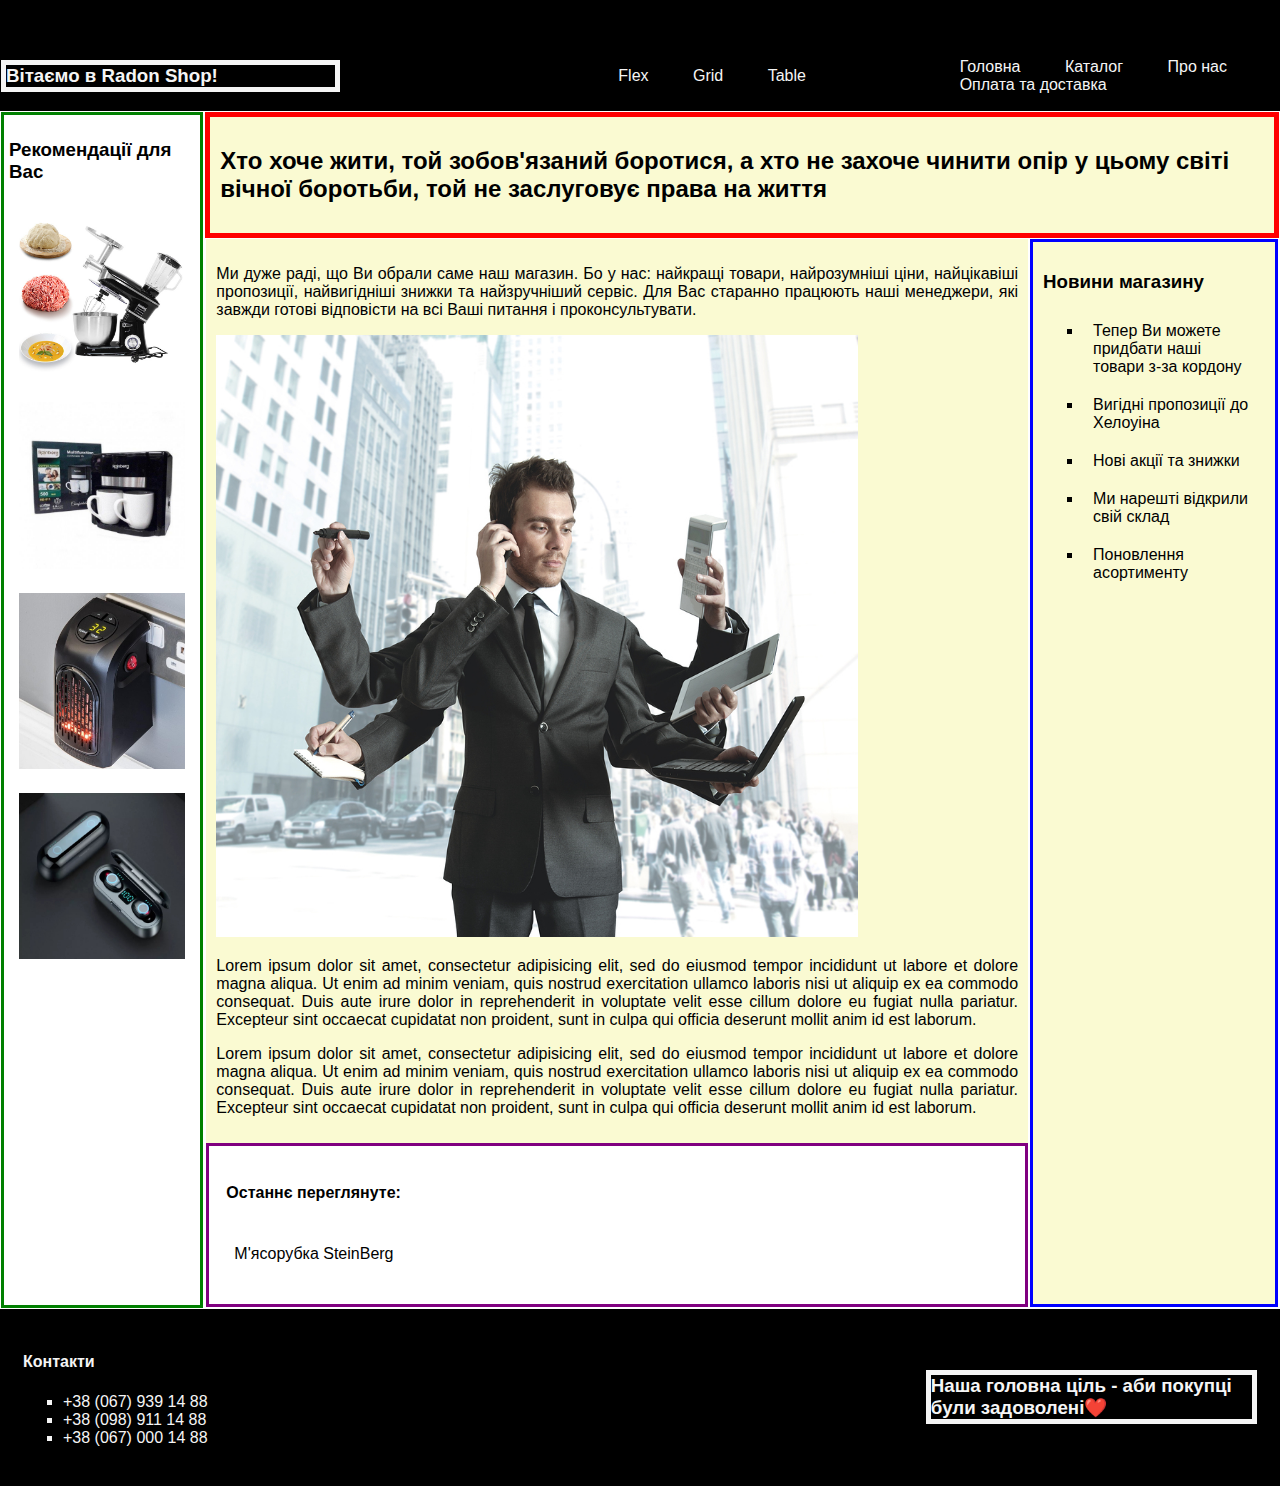
<file: table.html>
<!DOCTYPE html>
<html>
<head>
	<meta charset="utf-8">
	<meta name="viewport" content="width=device-width, initial-scale=1">
	<link rel="stylesheet" href="styles/table.css">
	<title>Radon Shop</title>
</head>
<body>
    <table class="tbl">
        <tr class="headerTR">
        	<header>
                <td>
                    <h3 id="welcome">Вітаємо в Radon Shop!</h3>
                </td>
                <td style="width: 20%">
                    
                </td>
                <td class="second_lab_links">
                    <a href="index.html">Flex</a>
                    <a href="grid.html">Grid</a>
                    <a href="table.html">Table</a>
                </td>
                <td>
                    <div class="navbar">
                    <a >Головна</a>
                    <a >Каталог</a>
                    <a >Про нас</a>
                    <a >Оплата та доставка</a>
                    </div>
                </td>
            </header>
        </tr>
        <tr>
            <div class="main">
                <table class="tbl">
                    <tr>
                        <td class="recomendationsTD">
                            <div class="recomendations">
                                <h3>Рекомендації для Вас</h3>
                                <img src="images/photo1.jpg">
                                <img src="images/photo2.jpg">
                                <img src="images/photo3.jpg">
                                <img src="images/photo4.jpg">
                            </div>
                        </td>
                        <td class="right-partTD">
                            <div class="right-part">
                                <table class="tbl-right-part">
                                    <tr>
                                        <div class="slogans">
                                            <h2>Хто хоче жити, той зобов'язаний боротися, а хто не захоче чинити опір у цьому світі вічної боротьби, той не заслуговує права на життя</h2>
                                        </div>
                                    </tr>
                                    <tr>
                                        <div class="right-lower-part">
                                            <td>
                                            <div class="central-part">
                                                <div class="main-part">
                                                    <p>Ми дуже раді, що Ви обрали саме наш магазин. Бо у нас: найкращі товари, найрозумніші ціни, найцікавіші пропозиції, найвигідніші знижки та найзручніший сервіс. Для Вас старанно працюють наші менеджери, які завжди готові відповісти на всі Ваші питання і проконсультувати.</p>
                                                    <div id="phototext">
                                                    <img src="images/manager.jpg" width="80%">
                                                    <p>Lorem ipsum dolor sit amet, consectetur adipisicing elit, sed do eiusmod
                                                    tempor incididunt ut labore et dolore magna aliqua. Ut enim ad minim veniam,
                                                    quis nostrud exercitation ullamco laboris nisi ut aliquip ex ea commodo
                                                    consequat. Duis aute irure dolor in reprehenderit in voluptate velit esse
                                                    cillum dolore eu fugiat nulla pariatur. Excepteur sint occaecat cupidatat non
                                                    proident, sunt in culpa qui officia deserunt mollit anim id est laborum.</p>
                                                    </div>
                                                    <p>Lorem ipsum dolor sit amet, consectetur adipisicing elit, sed do eiusmod
                                                    tempor incididunt ut labore et dolore magna aliqua. Ut enim ad minim veniam,
                                                    quis nostrud exercitation ullamco laboris nisi ut aliquip ex ea commodo
                                                    consequat. Duis aute irure dolor in reprehenderit in voluptate velit esse
                                                    cillum dolore eu fugiat nulla pariatur. Excepteur sint occaecat cupidatat non
                                                    proident, sunt in culpa qui officia deserunt mollit anim id est laborum.</p>
                                                </div>
                                                <div class="last-product">
                                                    <h4>Останнє переглянуте:</h4>
                                                    <p>М'ясорубка SteinBerg</p>
                                                </div>
                                            </div>
                                            </td>
                                            <td class="newsTD">
                                            <div class="news">
                                                <h3>Новини магазину</h3>
                                                <ul>
                                                    <li>Тепер Ви можете придбати наші товари з-за кордону</li>
                                                    <li>Вигідні пропозиції до Хелоуіна</li>
                                                    <li>Нові акції та знижки</li>
                                                    <li>Ми нарешті відкрили свій склад</li>
                                                    <li>Поновлення асортименту</li>
                                                </ul>
                                            </div>
                                        </td>
                                        </div>
                                    </tr>
                                </table>
                            </div>
                        </td>
                    </tr>
                </table>
            </div>
        </tr>
        <tr>
            <footer>
                <table>
                <td>
                    <div class="contacts">
                        <h4>Контакти</h4>
                        <ul>
                            <li>+38 (067) 939 14 88</li>
                            <li>+38 (098) 911 14 88</li>
                            <li>+38 (067) 000 14 88</li>
                        </ul>
                    </div>
                </td>
                <td style="width: 27%">
                    <h3 id="main-slogan">Наша головна ціль - аби покупці були задоволені❤️</h3>
                </td>
            </table>
            </footer>
        </tr>
    </table>
</body>
</html>
</file>
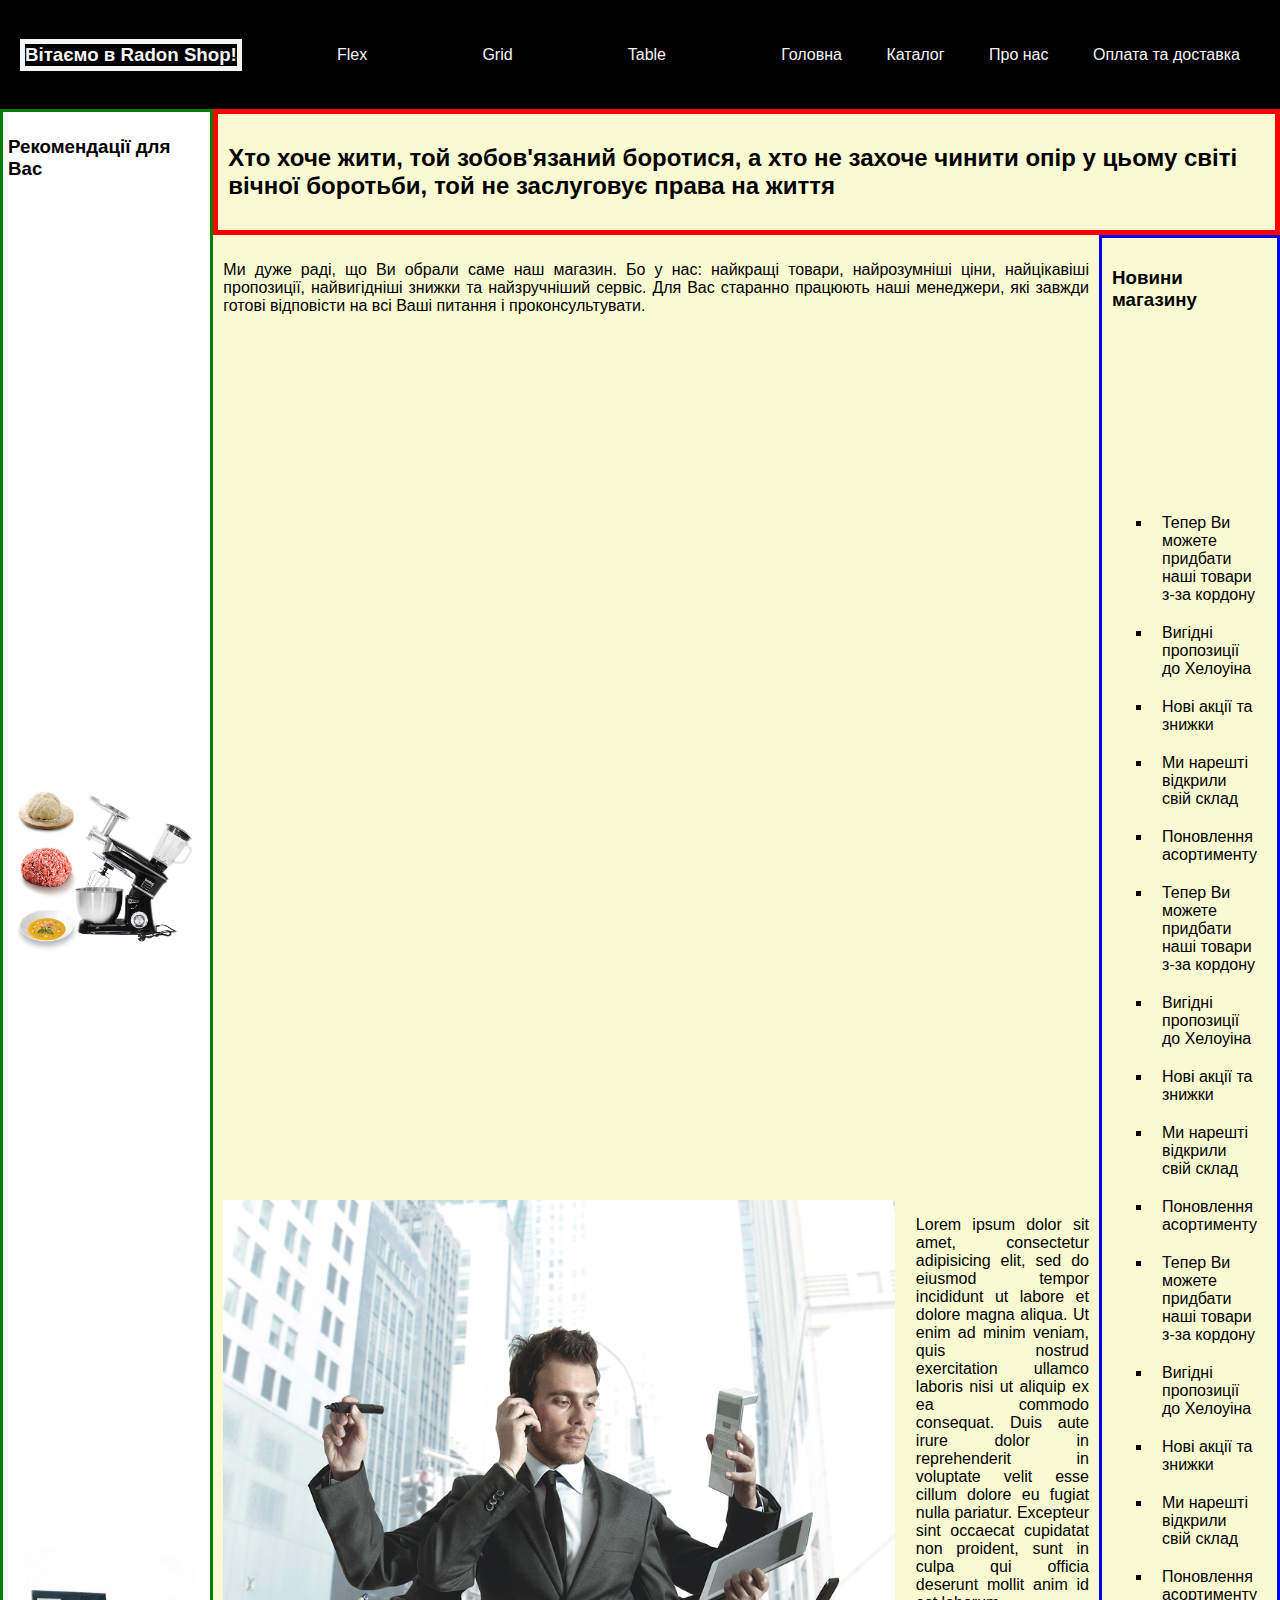
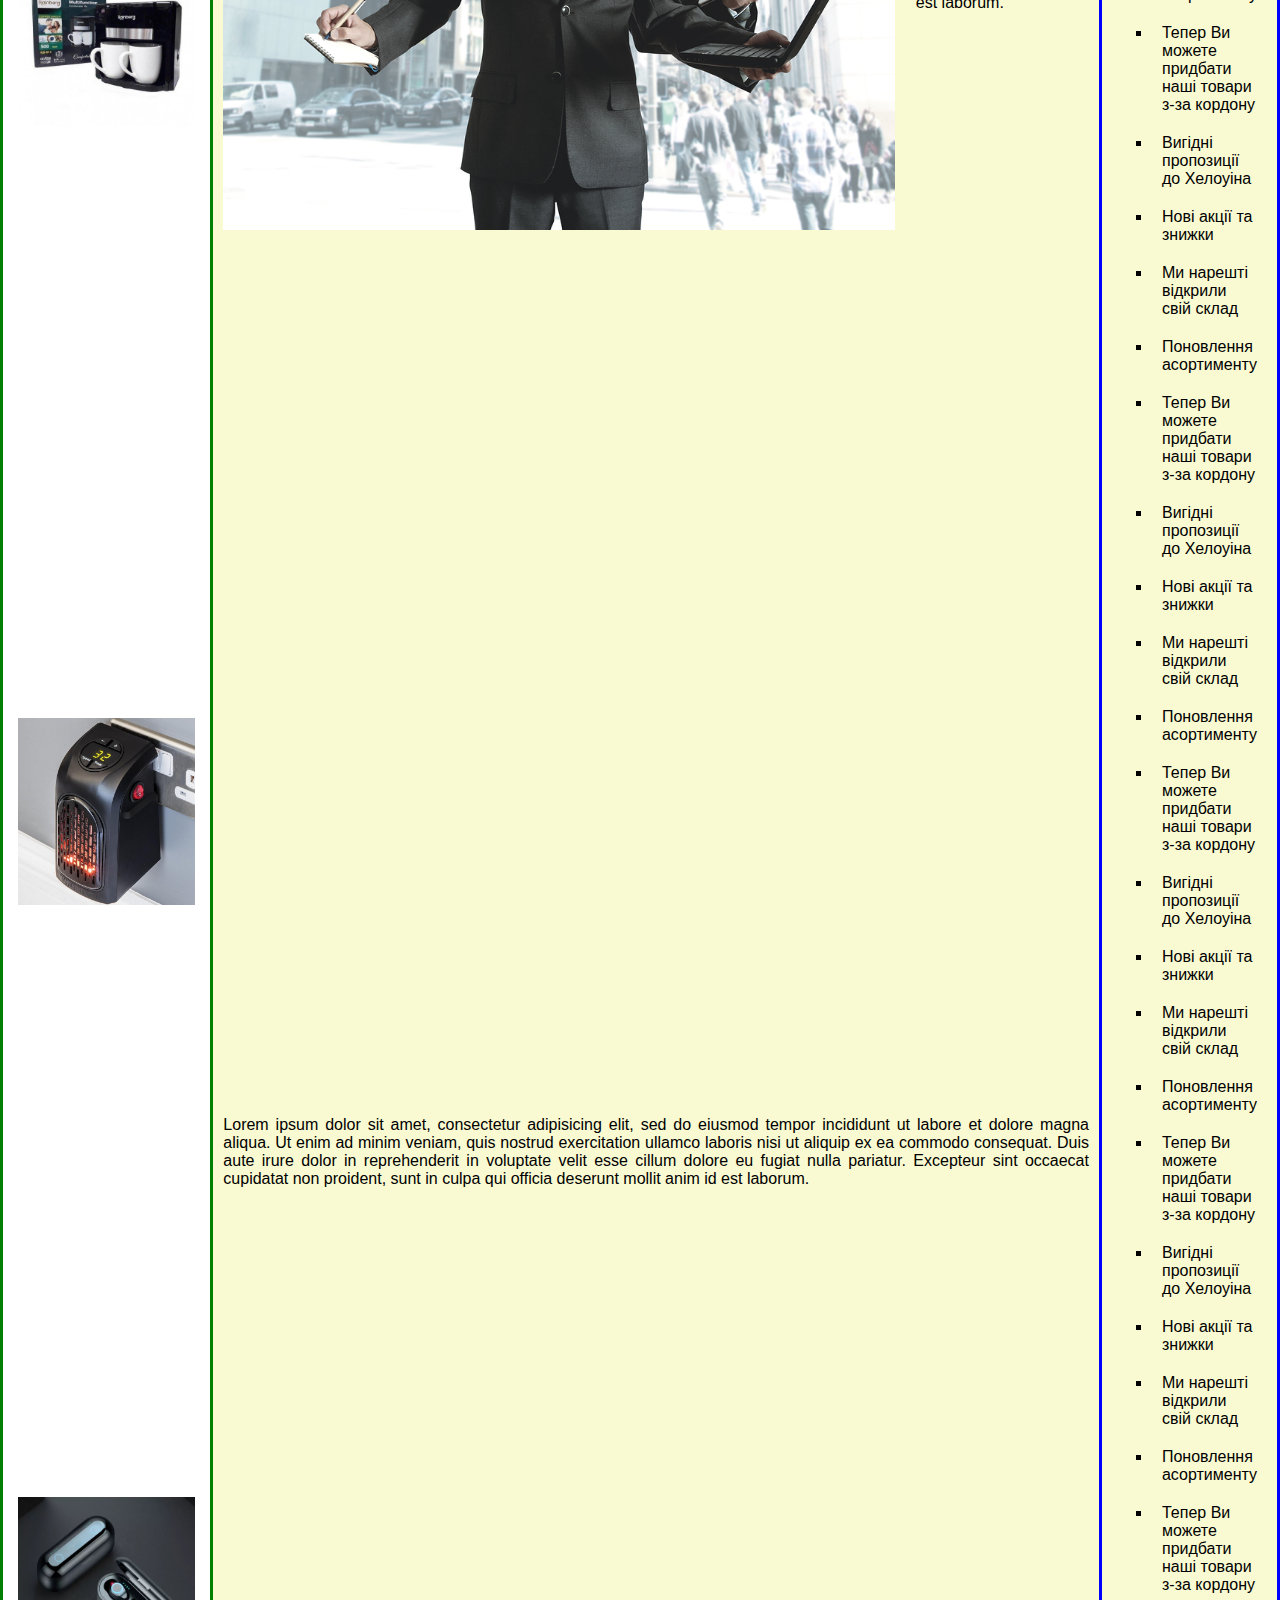
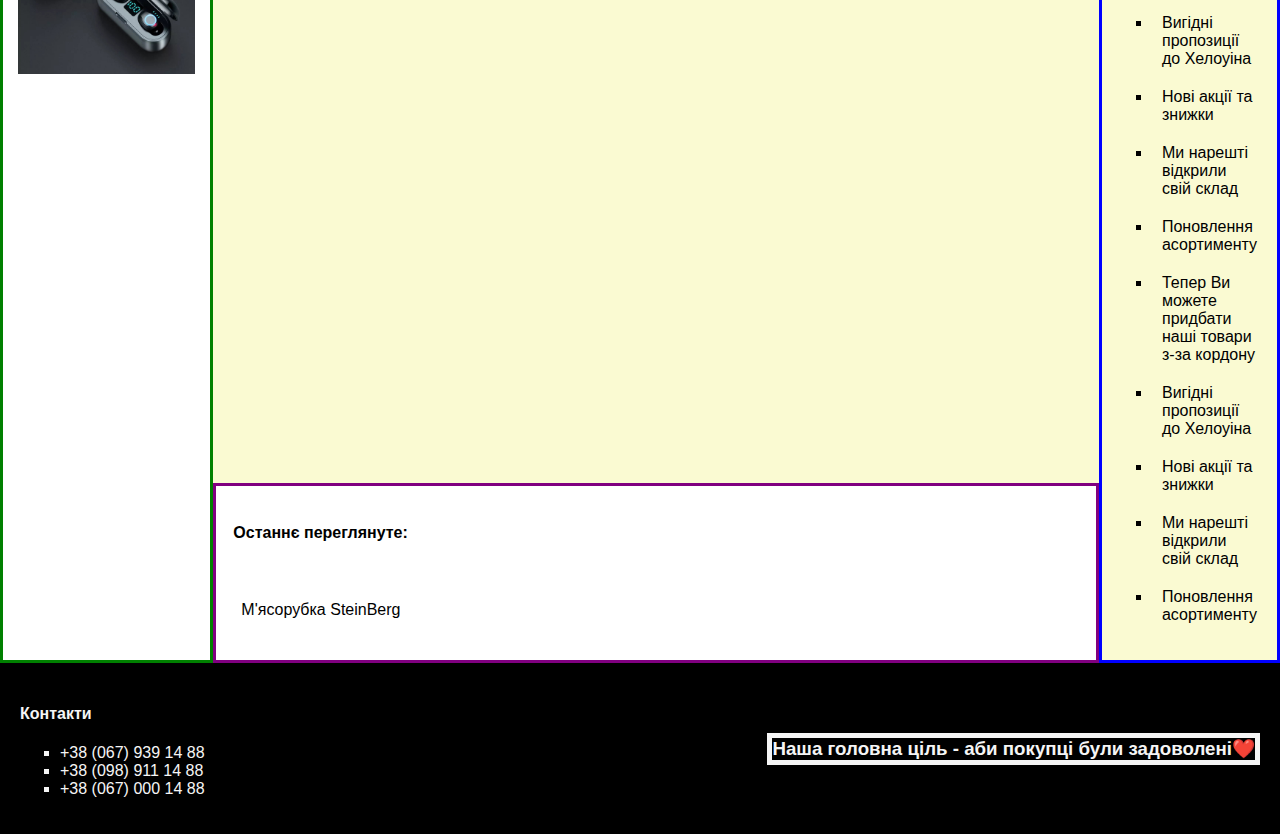
<file: Web_Lab_2/grid.html>
<!DOCTYPE html>
<html>
<head>
	<meta charset="utf-8">
	<meta name="viewport" content="width=device-width, initial-scale=1">
	<link rel="stylesheet" href="styles/grid.css">
	<title>Radon Shop</title>
</head>
<body>
	<header>
        <h3 id="welcome">Вітаємо в Radon Shop!</h3>
        <a href="index.html">Flex</a>
        <a href="grid.html">Grid</a>
        <a href="table.html">Table</a>
        <div class="navbar">
        <a >Головна</a>
        <a >Каталог</a>
        <a >Про нас</a>
        <a >Оплата та доставка</a>
        </div>
    </header>

    <div class="main">
        <div class="recomendations">
            <h3>Рекомендації для Вас</h3>
            <img src="images/photo1.jpg">
            <img src="images/photo2.jpg">
            <img src="images/photo3.jpg">
            <img src="images/photo4.jpg">
        </div>
        <div class="right-part">
            <div class="slogans">
                <h2>Хто хоче жити, той зобов'язаний боротися, а хто не захоче чинити опір у цьому світі вічної боротьби, той не заслуговує права на життя</h2>
            </div>
            <div class="right-lower-part">
                <div class="central-part">
                    <div class="main-part">
                        <p>Ми дуже раді, що Ви обрали саме наш магазин. Бо у нас: найкращі товари, найрозумніші ціни, найцікавіші пропозиції, найвигідніші знижки та найзручніший сервіс. Для Вас старанно працюють наші менеджери, які завжди готові відповісти на всі Ваші питання і проконсультувати.</p>
                        <div id="phototext">
                        <img src="images/manager.jpg" width="97%">
                        <p id="txt">Lorem ipsum dolor sit amet, consectetur adipisicing elit, sed do eiusmod
                        tempor incididunt ut labore et dolore magna aliqua. Ut enim ad minim veniam,
                        quis nostrud exercitation ullamco laboris nisi ut aliquip ex ea commodo
                        consequat. Duis aute irure dolor in reprehenderit in voluptate velit esse
                        cillum dolore eu fugiat nulla pariatur. Excepteur sint occaecat cupidatat non
                        proident, sunt in culpa qui officia deserunt mollit anim id est laborum.</p>
                        </div>
                        <p>Lorem ipsum dolor sit amet, consectetur adipisicing elit, sed do eiusmod
                        tempor incididunt ut labore et dolore magna aliqua. Ut enim ad minim veniam,
                        quis nostrud exercitation ullamco laboris nisi ut aliquip ex ea commodo
                        consequat. Duis aute irure dolor in reprehenderit in voluptate velit esse
                        cillum dolore eu fugiat nulla pariatur. Excepteur sint occaecat cupidatat non
                        proident, sunt in culpa qui officia deserunt mollit anim id est laborum.</p>
                    </div>
                    <div class="last-product">
                        <h4>Останнє переглянуте:</h4>
                        <p>М'ясорубка SteinBerg</p>
                    </div>
                </div>
                <div class="news">
                    <h3>Новини магазину</h3>
                    <ul>
                        <li>Тепер Ви можете придбати наші товари з-за кордону</li>
                        <li>Вигідні пропозиції до Хелоуіна</li>
                        <li>Нові акції та знижки</li>
                        <li>Ми нарешті відкрили свій склад</li>
                        <li>Поновлення асортименту</li>
			    <li>Тепер Ви можете придбати наші товари з-за кордону</li>
                        <li>Вигідні пропозиції до Хелоуіна</li>
                        <li>Нові акції та знижки</li>
                        <li>Ми нарешті відкрили свій склад</li>
                        <li>Поновлення асортименту</li>
			    <li>Тепер Ви можете придбати наші товари з-за кордону</li>
                        <li>Вигідні пропозиції до Хелоуіна</li>
                        <li>Нові акції та знижки</li>
                        <li>Ми нарешті відкрили свій склад</li>
                        <li>Поновлення асортименту</li>
			    <li>Тепер Ви можете придбати наші товари з-за кордону</li>
                        <li>Вигідні пропозиції до Хелоуіна</li>
                        <li>Нові акції та знижки</li>
                        <li>Ми нарешті відкрили свій склад</li>
                        <li>Поновлення асортименту</li>
			    <li>Тепер Ви можете придбати наші товари з-за кордону</li>
                        <li>Вигідні пропозиції до Хелоуіна</li>
                        <li>Нові акції та знижки</li>
                        <li>Ми нарешті відкрили свій склад</li>
                        <li>Поновлення асортименту</li>
			    <li>Тепер Ви можете придбати наші товари з-за кордону</li>
                        <li>Вигідні пропозиції до Хелоуіна</li>
                        <li>Нові акції та знижки</li>
                        <li>Ми нарешті відкрили свій склад</li>
                        <li>Поновлення асортименту</li>
			    <li>Тепер Ви можете придбати наші товари з-за кордону</li>
                        <li>Вигідні пропозиції до Хелоуіна</li>
                        <li>Нові акції та знижки</li>
                        <li>Ми нарешті відкрили свій склад</li>
                        <li>Поновлення асортименту</li>
			    <li>Тепер Ви можете придбати наші товари з-за кордону</li>
                        <li>Вигідні пропозиції до Хелоуіна</li>
                        <li>Нові акції та знижки</li>
                        <li>Ми нарешті відкрили свій склад</li>
                        <li>Поновлення асортименту</li>
			    <li>Тепер Ви можете придбати наші товари з-за кордону</li>
                        <li>Вигідні пропозиції до Хелоуіна</li>
                        <li>Нові акції та знижки</li>
                        <li>Ми нарешті відкрили свій склад</li>
                        <li>Поновлення асортименту</li>
                    </ul>
                </div>
            </div>
        </div>
    </div>

    <footer>
        <div class="contacts">
            <h4>Контакти</h4>
            <ul>
                <li>+38 (067) 939 14 88</li>
                <li>+38 (098) 911 14 88</li>
                <li>+38 (067) 000 14 88</li>
            </ul>
        </div>
        <h3 id="main-slogan">Наша головна ціль - аби покупці були задоволені❤️</h3>
    </footer>
</body>
</html>
</file>
<file: styles/index.css>
* {
    box-sizing: border-box;
  }

body {
    margin: 0;
    padding: 0;
    font-family: Arial, Helvetica, sans-serif;
}

header {
    display: flex;
    padding: 20px;
    justify-content: space-between;
    align-items: center;
    background-color: black;
}



footer {
    display: flex;
    padding: 20px;
    justify-content: space-between;
    align-items: center;
    background-color: black;
}

ul {
    list-style-type: square;
}

p {
    text-align: justify;
}

#welcome {
    color: whitesmoke;
    border: 5px solid whitesmoke;
}

#main-slogan{
    color: whitesmoke;
    border: 5px solid whitesmoke;
}

#phototext {
    display: flex;
    flex-direction: row;

}

.contacts {
    color: whitesmoke;
}


.navbar a {
    color: whitesmoke;
    padding: 14px 20px;
    text-decoration: none;
    text-align: center;
}

.navbar a:hover {
    background-color: whitesmoke;
    color:black;
}

.main {
    display: flex;
    flex-direction: row;
    height: 100%;
}


.recomendations {
    display: flex;
    flex-direction: column;
    width: 15%;
    padding: 5px;
    border: 3px solid green;
}

.recomendations img{
    padding: 10px;
}

.right-part {
    display: flex;
    flex-direction: column;
    width: 100%;

}

.right-lower-part {
    display: flex;
    flex-direction: row;
    width: 100%;
    height: 100%;
}

.central-part {
    display: flex;
    flex-direction: column;
    width: 100%;
    height: 100%;
}

.main-part {
    padding:  10px;
    background-color: lightgoldenrodyellow;
    height: 100%;
}

.last-product {
    padding: 10px;
    display: flex;
    flex-direction: row;
    border: 3px solid purple;
}

.last-product p{
    padding: 15px;
}

.last-product h4{
    padding: 7px;
}

.slogans {
    padding: 10px;
    border: 5px solid red;
    background-color: lightgoldenrodyellow;
}

.news {
    padding: 10px;
    display: flex;
    flex-direction: column;
    background-color: lightgoldenrodyellow;
    width: 20%;
    height: 100%;
    border: 3px solid blue;
}

.news li {
    padding: 10px;
}

.products-row {
    display: flex;
    flex-direction: row;
}

.product {
    padding: 30px;
}

.product img{
    width: 100%;
}
</file>
<file: Web_Lab_2/styles/flex.css>
* {
    box-sizing: border-box;
  }

body {
    margin: 0;
    padding: 0;
    font-family: Arial, Helvetica, sans-serif;
}

header {
    display: flex;
    padding: 20px;
    justify-content: space-between;
    align-items: center;
    background-color: black;
}

header a{
    color: whitesmoke;
    padding: 14px 20px;
    text-decoration: none;
    text-align: center;
}

header a:hover{
    background-color: whitesmoke;
    color:black;
}

footer {
    display: flex;
    padding: 20px;
    justify-content: space-between;
    align-items: center;
    background-color: black;
}

ul {
    list-style-type: square;
}

p {
    text-align: justify;
}

#welcome {
    color: whitesmoke;
    border: 5px solid whitesmoke;
}

#main-slogan{
    color: whitesmoke;
    border: 5px solid whitesmoke;
}

#phototext {
    display: flex;
    flex-direction: row;

}

.contacts {
    color: whitesmoke;
}


.navbar a {
    color: whitesmoke;
    padding: 14px 20px;
    text-decoration: none;
    text-align: center;
}

.navbar a:hover {
    background-color: whitesmoke;
    color:black;
}

.main {
    display: flex;
    flex-direction: row;
    height: 100%;
}


.recomendations {
    display: flex;
    flex-direction: column;
    width: 15%;
    padding: 5px;
    border: 3px solid green;
}

.recomendations img{
    padding: 10px;
}

.right-part {
    display: flex;
    flex-direction: column;
    width: 100%;

}

.right-lower-part {
    display: flex;
    flex-direction: row;
    width: 100%;
    height: 100%;
}

.central-part {
    display: flex;
    flex-direction: column;
    width: 100%;
    height: 100%;
}

.main-part {
    padding:  10px;
    background-color: lightgoldenrodyellow;
    height: 100%;
}

.last-product {
    padding: 10px;
    display: flex;
    flex-direction: row;
    border: 3px solid purple;
}

.last-product p{
    padding: 15px;
}

.last-product h4{
    padding: 7px;
}

.slogans {
    padding: 10px;
    border: 5px solid red;
    background-color: lightgoldenrodyellow;
}

.news {
    padding: 10px;
    display: flex;
    flex-direction: column;
    background-color: lightgoldenrodyellow;
    width: 20%;
    height: 100%;
    border: 3px solid blue;
}

.news li {
    padding: 10px;
}

.products-row {
    display: flex;
    flex-direction: row;
}

.product {
    padding: 30px;
}

.product img{
    width: 100%;
}
</file>
<file: Web_Lab_3/flex.css>
* {
    box-sizing: border-box;
  }

body {
    margin: 0;
    padding: 0;
    font-family: Arial, Helvetica, sans-serif;
}

header {
    display: flex;
    padding: 20px;
    justify-content: space-between;
    align-items: center;
    background-color: black;
}

header a{
    color: whitesmoke;
    padding: 14px 20px;
    text-decoration: none;
    text-align: center;
}

header a:hover{
    background-color: whitesmoke;
    color:black;
}

footer {
    display: flex;
    padding: 20px;
    justify-content: space-between;
    align-items: center;
    background-color: black;
}

ul {
    list-style-type: square;
}

p {
    text-align: justify;
}

#welcome {
    color: whitesmoke;
    border: 5px solid whitesmoke;
}

#main-slogan{
    color: whitesmoke;
    border: 5px solid whitesmoke;
}

#phototext {
    display: flex;
    flex-direction: row;

}

.contacts {
    color: whitesmoke;
}


.navbar a {
    color: whitesmoke;
    padding: 14px 20px;
    text-decoration: none;
    text-align: center;
}

.navbar a:hover {
    background-color: whitesmoke;
    color:black;
}

.main {
    display: flex;
    flex-direction: row;
    height: 100%;
}


.recomendations {
    display: flex;
    flex-direction: column;
    width: 15%;
    padding: 5px;
    border: 3px solid green;
}

.recomendations img{
    padding: 10px;
}

.right-part {
    display: flex;
    flex-direction: column;
    width: 100%;

}

.right-lower-part {
    display: flex;
    flex-direction: row;
    width: 100%;
    height: 100%;
}

.central-part {
    display: flex;
    flex-direction: column;
    width: 100%;
    height: 100%;
}

.main-part {
    padding:  10px;
    background-color: lightgoldenrodyellow;
    height: 100%;
}

.last-product {
    padding: 10px;
    display: flex;
    flex-direction: row;
    border: 3px solid purple;
}

.last-product p{
    padding: 15px;
}

.last-product h4{
    padding: 7px;
}

.slogans {
    padding: 10px;
    border: 5px solid red;
    background-color: lightgoldenrodyellow;
}

.news {
    padding: 10px;
    display: flex;
    flex-direction: column;
    background-color: lightgoldenrodyellow;
    width: 20%;
    height: 100%;
    border: 3px solid blue;
}

.news li {
    padding: 10px;
}

.products-row {
    display: flex;
    flex-direction: row;
}

.product {
    padding: 30px;
}

.product img{
    width: 100%;
}

@media (max-width: 700px){
header {
    flex-direction: column;
}

footer {
    flex-direction: column;
}

#phototext {
    flex-direction: column;

}

.main {
    flex-direction: column;
}

.right-lower-part {
    flex-direction: column;
}


.last-product {
    flex-direction: column;
}

.products-row {
    flex-direction: column;
}

.recomendations {
    flex-direction: row;
    width: 100%;
    align-items: flex-start;
}
.recomendations  h3{
    padding: 10px;
    width: 15%;
}
.recomendations  img{
    padding: 10px;
    width: 20%;
    
}
.news {
    width: 100%;
}
}
</file>
<file: WebLab4/style.css>
header {
	display: flex;
	flex-direction: row;
	width: 100%;
}

.header {
	display: flex;
	flex-direction: row;
	width: 100%;
	justify-content: space-between;
	background-color: white;
	float
}

#logo {
	height: 100%;
}

#menu_bar {
	float: right;
	right: 0;
	height: 100%;
}

.caption{
	color: #7D8CFC;
	align-self: center;
	text-align: center;
	font-size: 50px;
	margin-top: 25px;
	margin-bottom: 0;
}

.caption_paragraph{
	text-align: center;
	margin-left: 30%;
	font-size: medium;
	width: 40%;
}

#background_line_container{
	position: absolute;
	width: 100%;
	height: 100%;
}

#background_line{
	position: absolute;
	top: 35%;
	width: 100%;
	height: 200px;
	align-self: center;
	background-color: orange;
	z-index: 0;
	overflow: hidden;

}


.general {
	min-height: 100%;
	display: flex;
	flex-direction: column;
}

main {
	background-color: #E6E9FF;
	height: 95%;
	display: flex;
	flex-direction: column;

}

.content {
	position: relative;
	margin-top: 10px;
	display: flex;
	flex-direction: row;
	z-index: 1;
	width: 100%;
	overflow: visible;
}

.cell {
	vertical-align: top;
	display: flex;
	flex-direction: column;
	background-color: white;
	justify-content: center;
	text-align: center;
	width: 20%;
	border-radius: 20px;
	margin-top: 0;
	margin-bottom: 100px;
	height: 95%;
	z-index: 1;
}

.cell img{
	vertical-align: top;
	width: 95%;
	align-self: center;
	margin-top: 5px;
}

.cell h2{
	color: #7D8CFC;
	font-size: 30px;
	margin-top: 2%;
	margin-bottom: 2%;
}

.cell p{
	width: 95%;
	align-self: center;
	text-align: center;
	margin-bottom: 0;
}
#first_cell {
	margin-left: 15%;
	margin-right: 2.5%;
}

#second_cell{
	margin-left: 2.5%;
	margin-right: 2.5%;
}

#third_cell {
	margin-left: 2.5%;
	margin-right: 15%;
}

.button{
	display: flex;
	justify-content: center;
	align-items: center;
	text-align: center;
	vertical-align: top;
	color: white;
	font-weight: bold;
	background-color: orange;
	border-radius: 10px;
	width: 80%;
	height: 80%;
	align-self: center;
	text-align: center;
	text-decoration: none;
}

.button:hover{
	transition: 300ms;
	width: 100%;
	height: 100%;
	font-size: 25px;
}

.button_container{
	align-self: center;
	display: flex;
	justify-content: center;
	height: 100px;
	width: 80%;
	margin-top: 20px;
}

footer{
	background-color: #323237;
	justify-content: center;
	align-content: center;
	text-align: center;
	height: 100px;
}

footer p{
	color: white;
	width: 30%;
	margin-left: 35%;
	text-align: center;
}

@media screen and (max-width:900px)
{
	.content{
		flex-direction: column;
		justify-content: center;
	}

	.cell{
		width: 80%;
		align-self: center;
	}

	#first_cell{
		margin: auto;
		margin-top: 5%;
		margin-bottom: 5%;
	}
	#second_cell{
		margin: auto;
		margin-top: 5%;
		margin-bottom: 5%;
	}
	#third_cell{
		margin: auto;
		margin-top: 5%;
		margin-bottom: 5%;
	}

}
</file>
<file: WebLab5/flex.css>
* {
    box-sizing: border-box;
  }

body {
    margin: 0;
    padding: 0;
    font-family: Arial, Helvetica, sans-serif;
}

header {
    display: flex;
    padding: 20px;
    justify-content: space-between;
    align-items: center;
    background-color: black;
}

header a{
    color: whitesmoke;
    padding: 14px 20px;
    text-decoration: none;
    text-align: center;
}

header a:hover{
    background-color: whitesmoke;
    color: black;
}

#welcome a:hover{
    background-color: initial;
    font-size: 30px;
    color: white;
}


footer {
    display: flex;
    padding: 20px;
    justify-content: space-between;
    align-items: center;
    background-color: black;
}

ul {
    list-style-type: square;
}

p {
    text-align: justify;
}

#welcome {
    color: whitesmoke;
    border: 5px solid whitesmoke;
}

#main-slogan{
    color: whitesmoke;
    border: 5px solid whitesmoke;
}

#phototext {
    display: flex;
    flex-direction: row;

}

.contacts {
    color: whitesmoke;
}


.navbar a {
    color: whitesmoke;
    padding: 14px 20px;
    text-decoration: none;
    text-align: center;
}

.navbar a:hover {
    background-color: whitesmoke;
    color:black;
}

.main {
    display: flex;
    flex-direction: row;
    height: 100%;
}


.recomendations {
    display: flex;
    flex-direction: column;
    width: 15%;
    padding: 5px;
    border: 3px solid green;
}

.recomendations img{
    padding: 10px;
}

.right-part {
    display: flex;
    flex-direction: column;
    width: 100%;

}

.right-lower-part {
    display: flex;
    flex-direction: row;
    width: 100%;
    height: 100%;
}

.central-part {
    display: flex;
    flex-direction: column;
    width: 100%;
    height: 100%;
}

.main-part {
    padding:  10px;
    background-color: lightgoldenrodyellow;
    height: 100%;
}

.last-product {
    padding: 10px;
    display: flex;
    flex-direction: row;
    border: 3px solid purple;
}

.last-product p{
    padding: 15px;
}

.last-product h4{
    padding: 7px;
}

.slogans {
    padding: 10px;
    border: 5px solid red;
    background-color: lightgoldenrodyellow;
}

.news {
    padding: 10px;
    display: flex;
    flex-direction: column;
    background-color: lightgoldenrodyellow;
    width: 20%;
    height: 100%;
    border: 3px solid blue;
}

.news li {
    padding: 10px;
}

.products-row {
    display: flex;
    flex-direction: row;
}

.product {
    padding: 30px;
}

.product img{
    width: 100%;
}

#task5_container{
    display: none;
}


@media (max-width: 700px){
header {
    flex-direction: column;
}

footer {
    flex-direction: column;
}

#phototext {
    flex-direction: column;

}

.main {
    flex-direction: column;
}

.right-lower-part {
    flex-direction: column;
}


.last-product {
    flex-direction: column;
}

.products-row {
    flex-direction: column;
}

.recomendations {
    flex-direction: row;
    width: 100%;
    align-items: flex-start;
}
.recomendations  h3{
    padding: 10px;
    width: 15%;
}
.recomendations  img{
    padding: 10px;
    width: 20%;
}
.news {
    width: 100%;
}
}
</file>
<file: styles/grid.css>
* {
    box-sizing: border-box;
  }

body {
    margin: 0;
    padding: 0;
    font-family: Arial, Helvetica, sans-serif;
}

header {
    display: grid;
    grid-template-columns: auto auto auto auto auto;
    padding: 20px;
    justify-content: space-between;
    align-items: center;
    background-color: black;
}

header a{
    color: whitesmoke;
    padding: 14px 20px;
    text-decoration: none;
    text-align: center;
}

header a:hover{
    background-color: whitesmoke;
    color:black;
}



footer {
    display: grid;
    grid-template-columns: auto auto;
    padding: 20px;
    justify-content: space-between;
    align-items: center;
    background-color: black;
}

ul {
    list-style-type: square;
}

p {
    text-align: justify;
}

#welcome {
    color: whitesmoke;
    border: 5px solid whitesmoke;
}

#main-slogan{
    color: whitesmoke;
    border: 5px solid whitesmoke;
}

#phototext {
    display: grid;
    grid-template-columns: 4fr 1fr;

}

#txt{
    width: 100%;
}

.contacts {
    color: whitesmoke;
}


.navbar a {
    color: whitesmoke;
    padding: 14px 20px;
    text-decoration: none;
    text-align: center;
}

.navbar a:hover {
    background-color: whitesmoke;
    color:black;
}

.main {
    display: grid;
    grid-template-columns: 1fr 5fr;
    height: 100%;
}


.recomendations {
    display: grid;
    padding: 5px;
    border: 3px solid green;
}

.recomendations img{
    width: 100%;
    padding: 10px;
}

.right-part {
    display: grid;
    grid-template-rows: auto auto;
    width: 100%;

}

.right-lower-part {
    display: grid;
    grid-template-columns: 5fr 1fr;
    width: 100%;
    height: 100%;
}

.central-part {
    display: grid;
    grid-template-rows: auto auto;
    width: 100%;
    height: 100%;
}

.main-part {
    display: grid;
    padding:  10px;
    background-color: lightgoldenrodyellow;
    height: 100%;
}

.last-product {
    padding: 10px;
    display: grid;
    flex-direction: row;
    border: 3px solid purple;
}

.last-product p{
    padding: 15px;
}

.last-product h4{
    padding: 7px;
}

.slogans {
    padding: 10px;
    border: 5px solid red;
    background-color: lightgoldenrodyellow;
}

.news {
    padding: 10px;
    display: grid;
    grid-template-rows: 1fr 14fr;
    background-color: lightgoldenrodyellow;
    width: 100%;
    height: 100%;
    border: 3px solid blue;
}

.news li {
    padding: 10px;
}

.products-row {
    display: grid;
}

.product {
    padding: 30px;
}

.product img{
    width: 100%;
}
</file>
<file: styles/table.css>
* {
    box-sizing: border-box;
  }

body {
    margin: 0;
    padding: 0;
    font-family: Arial, Helvetica, sans-serif;
}

header {
    padding: 20px;
    justify-content: space-between;
    align-items: center;
    background-color: black;
}

.second_lab_links a{
    color: whitesmoke;
    padding: 14px 20px;
    text-decoration: none;
    text-align: center;
}

.second_lab_links a:hover{
    background-color: whitesmoke;
    color:black;
}

.headerTR{
    width: 100%;
    padding: 20px;
    justify-content: space-between;
    align-items: center;
    background-color: black;
}



footer {
    padding: 20px;
    justify-content: space-between;
    align-items: center;
    background-color: black;
}

ul {
    list-style-type: square;
}

p {
    text-align: justify;
}

#welcome {
    color: whitesmoke;
    border: 5px solid whitesmoke;
}

#main-slogan{
    color: whitesmoke;
    border: 5px solid whitesmoke;
}

#phototext {


}

.contacts {
    color: whitesmoke;
}


.navbar a {
    color: whitesmoke;
    padding: 14px 20px;
    text-decoration: none;
    text-align: center;
}

.navbar a:hover {
    background-color: whitesmoke;
    color:black;
}

.main {

    height: 100%;
}

.recomendationsTD{
    width: 19%;
    height: 100%;
}

.recomendations {

    width: 100%;
    height:  100%;
    padding: 5px;
    border: 3px solid green;
}

.recomendations img{
    width: 100%;
    padding: 10px;
}

.right-partTD{
    height: 100%;
    width: 100%;
}

.right-part {

    height: 100%;
    width: 100%;

}

.right-lower-part {

    width: 100%;
    height: 100%;
}

.central-part {

    width: 100%;
    height: 100%;
}

.main-part {
    padding:  10px;
    background-color: lightgoldenrodyellow;
    height: 100%;
}

.last-product {
    padding: 10px;

    border: 3px solid purple;
}

.last-product p{
    padding: 15px;
}

.last-product h4{
    padding: 7px;
}

.slogans {
    padding: 10px;
    border: 5px solid red;
    background-color: lightgoldenrodyellow;
}

.newsTD{
    display: table-cell;
    height: 100%;
}
.news {
    padding: 10px;

    background-color: lightgoldenrodyellow;
    width: 100%;
    height: 100%;
    border: 3px solid blue;
}

.news li {
    padding: 10px;
}

.products-row {

}

.product {
    padding: 30px;
}

.product img{
    width: 100%;
}

.tbl{
    table-layout: fixed;
    width: 100%;
    height: 100%;
    border-collapse: collapse;

}

.tbl-right-part{
    table-layout: fixed;
    height: 100%;
    border-collapse: collapse;
}
</file>
<file: Web_Lab_2/styles/grid.css>
* {
    box-sizing: border-box;
  }

body {
    margin: 0;
    padding: 0;
    font-family: Arial, Helvetica, sans-serif;
}

header {
    display: grid;
    grid-template-columns: auto auto auto auto auto;
    padding: 20px;
    justify-content: space-between;
    align-items: center;
    background-color: black;
}

header a{
    color: whitesmoke;
    padding: 14px 20px;
    text-decoration: none;
    text-align: center;
}

header a:hover{
    background-color: whitesmoke;
    color:black;
}



footer {
    display: grid;
    grid-template-columns: auto auto;
    padding: 20px;
    justify-content: space-between;
    align-items: center;
    background-color: black;
}

ul {
    list-style-type: square;
}

p {
    text-align: justify;
}

#welcome {
    color: whitesmoke;
    border: 5px solid whitesmoke;
}

#main-slogan{
    color: whitesmoke;
    border: 5px solid whitesmoke;
}

#phototext {
    display: grid;
    grid-template-columns: 4fr 1fr;

}

#txt{
    width: 100%;
}

.contacts {
    color: whitesmoke;
}


.navbar a {
    color: whitesmoke;
    padding: 14px 20px;
    text-decoration: none;
    text-align: center;
}

.navbar a:hover {
    background-color: whitesmoke;
    color:black;
}

.main {
    display: grid;
    grid-template-columns: 1fr 5fr;
    height: 100%;
}


.recomendations {
    display: grid;
    padding: 5px;
    border: 3px solid green;
}

.recomendations img{
    width: 100%;
    padding: 10px;
}

.right-part {
    display: grid;
    grid-template-rows: auto auto;
    width: 100%;

}

.right-lower-part {
    display: grid;
    grid-template-columns: 5fr 1fr;
    width: 100%;
    height: 100%;
}

.central-part {
    display: grid;
    grid-template-rows: auto fit-content(100%);
    width: 100%;
    height: 100%;
}

.main-part {
    display: grid;
    padding:  10px;
    background-color: lightgoldenrodyellow;
    height: 100%;
}

.last-product {
    padding: 10px;
    display: grid;
    flex-direction: row;
    border: 3px solid purple;
}

.last-product p{
    padding: 15px;
}

.last-product h4{
    padding: 7px;
}

.slogans {
    padding: 10px;
    border: 5px solid red;
    background-color: lightgoldenrodyellow;
}

.news {
    padding: 10px;
    display: grid;
    grid-template-rows: 1fr 14fr;
    background-color: lightgoldenrodyellow;
    width: 100%;
    height: 100%;
    border: 3px solid blue;
}

.news li {
    padding: 10px;
}

.products-row {
    display: grid;
}

.product {
    padding: 30px;
}

.product img{
    width: 100%;
}
</file>
